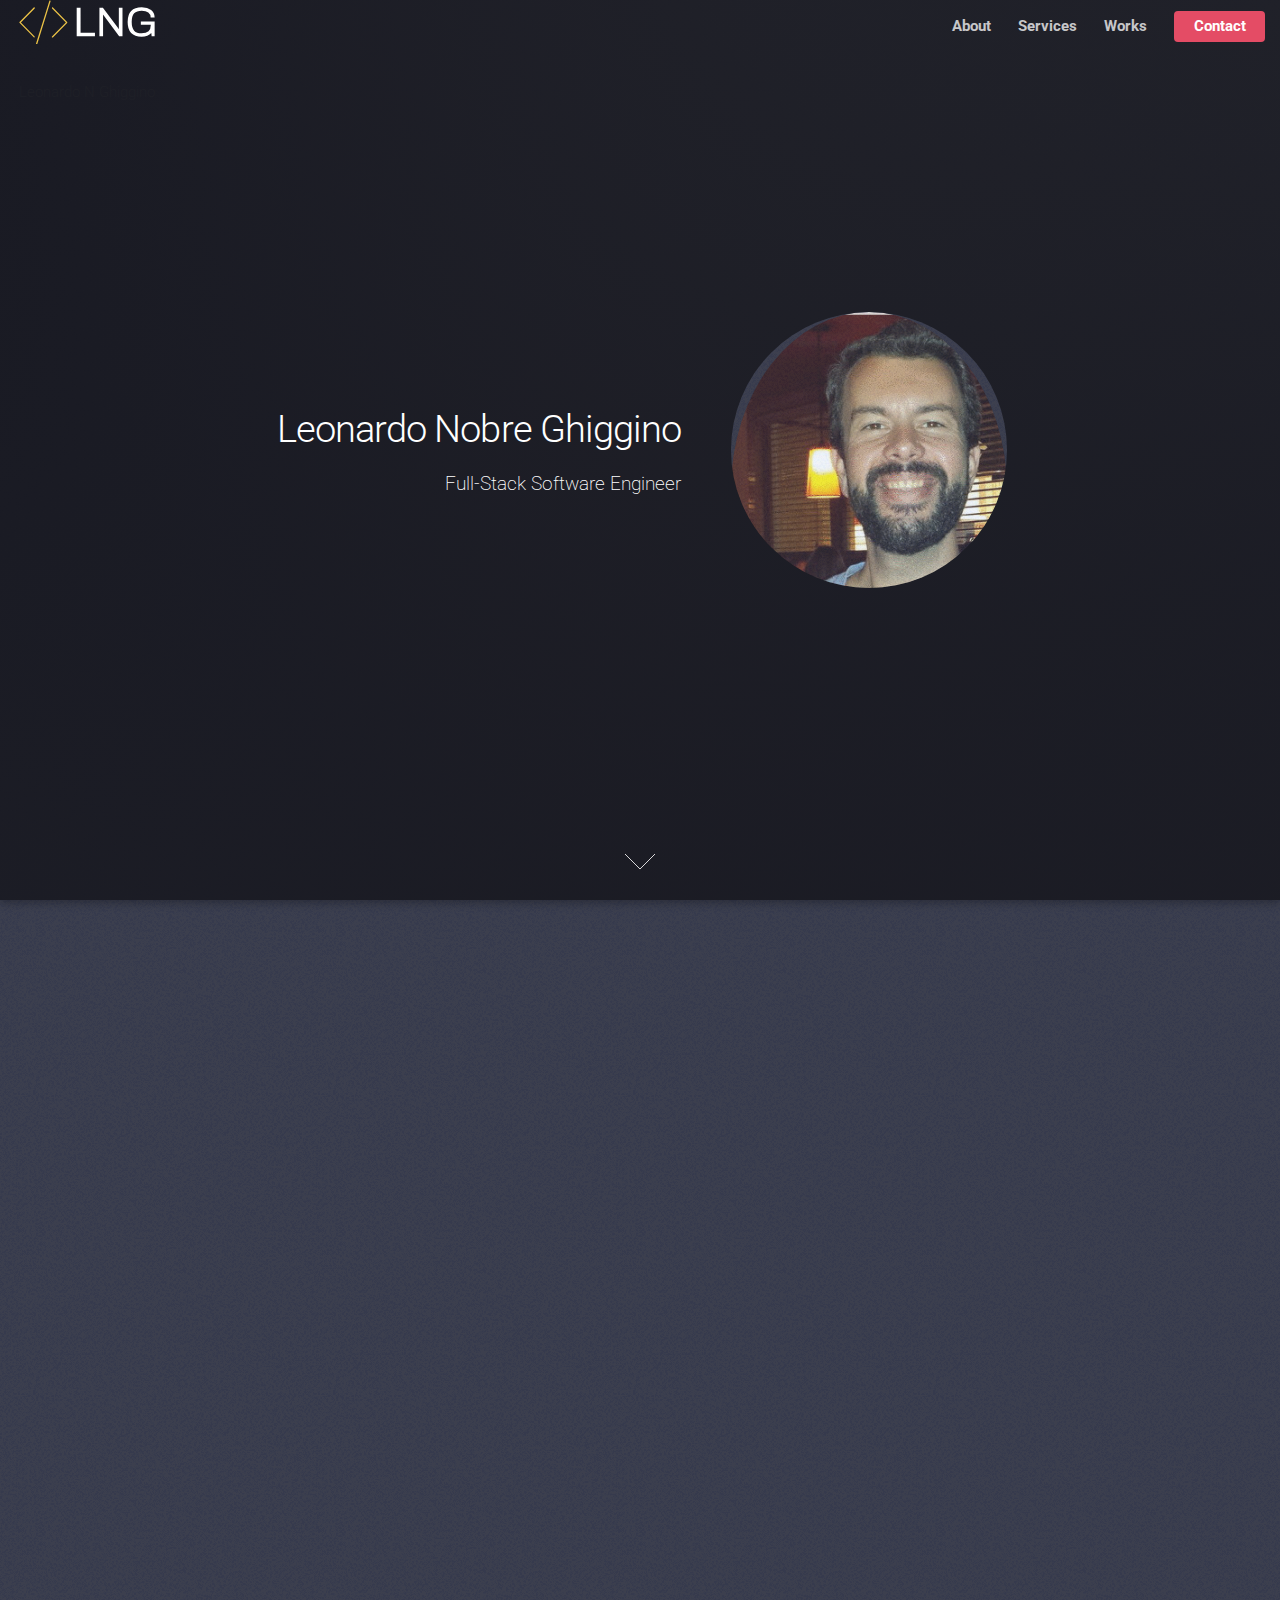
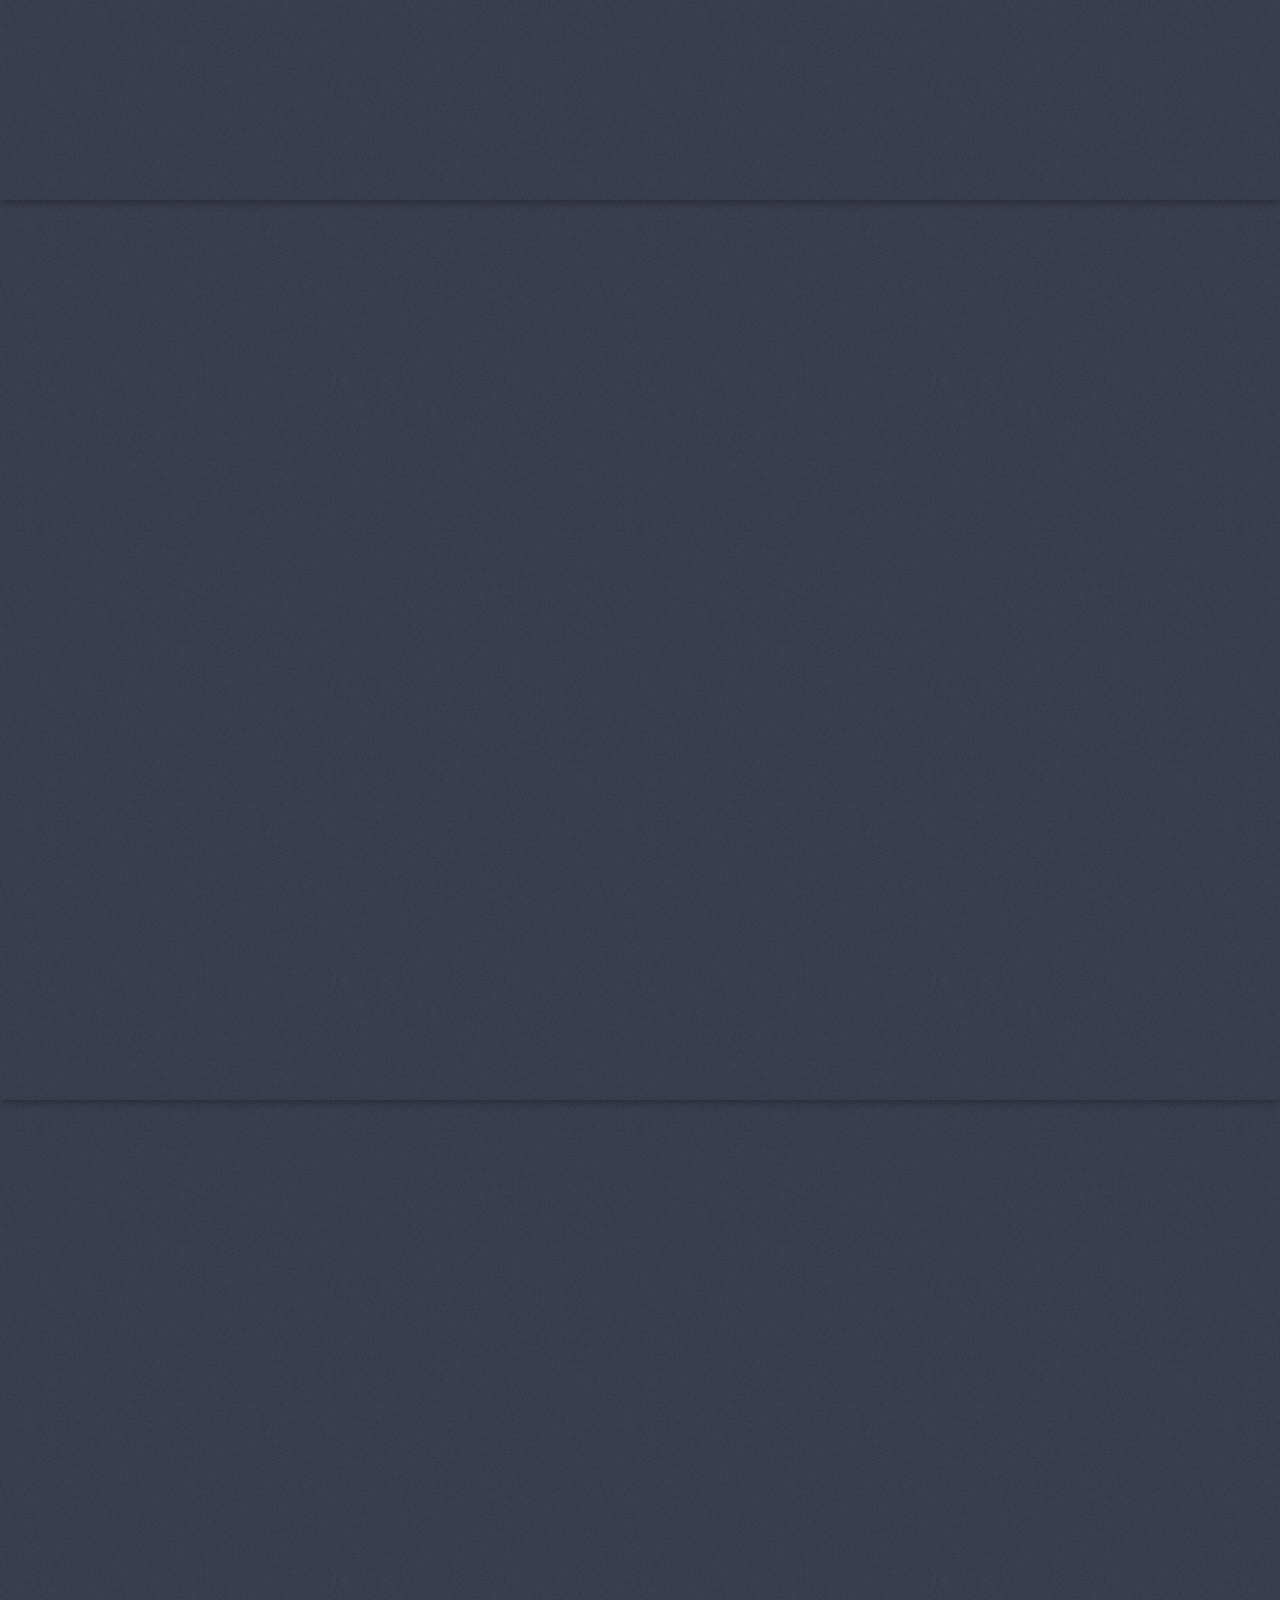
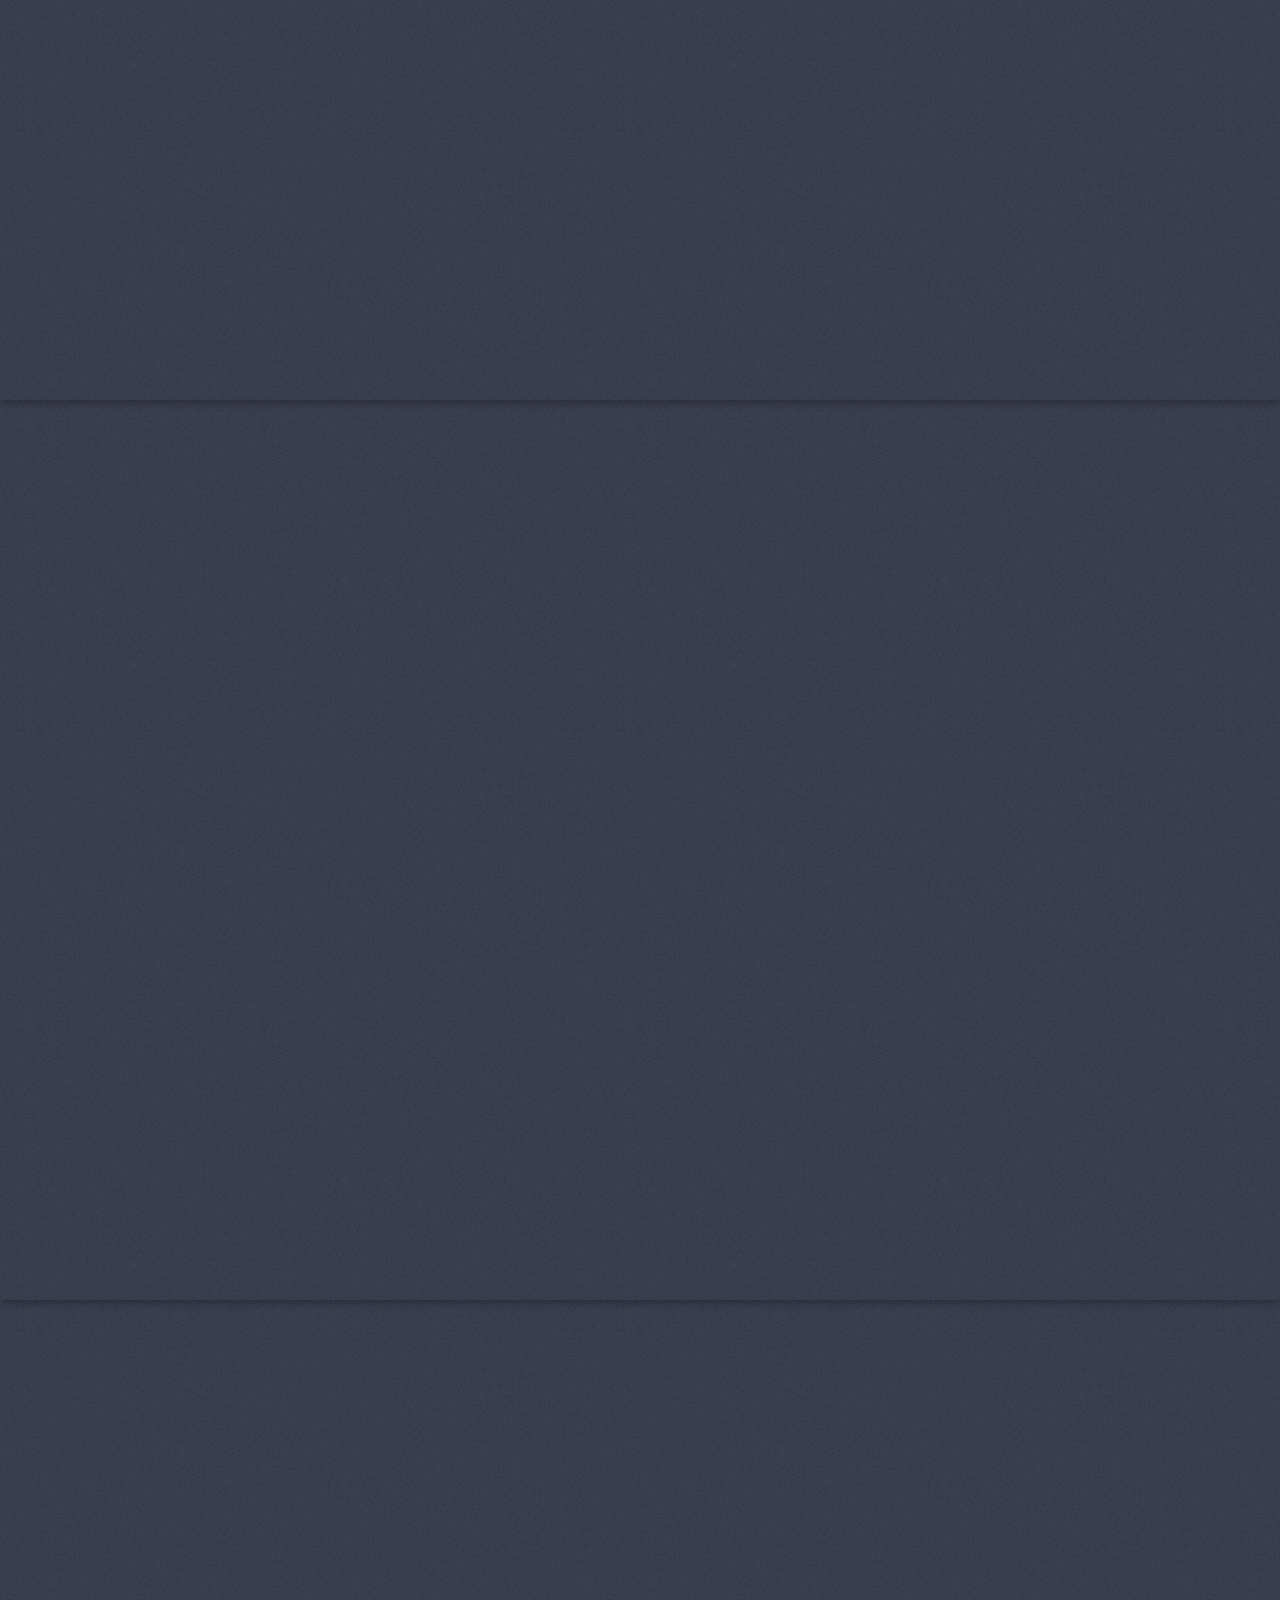
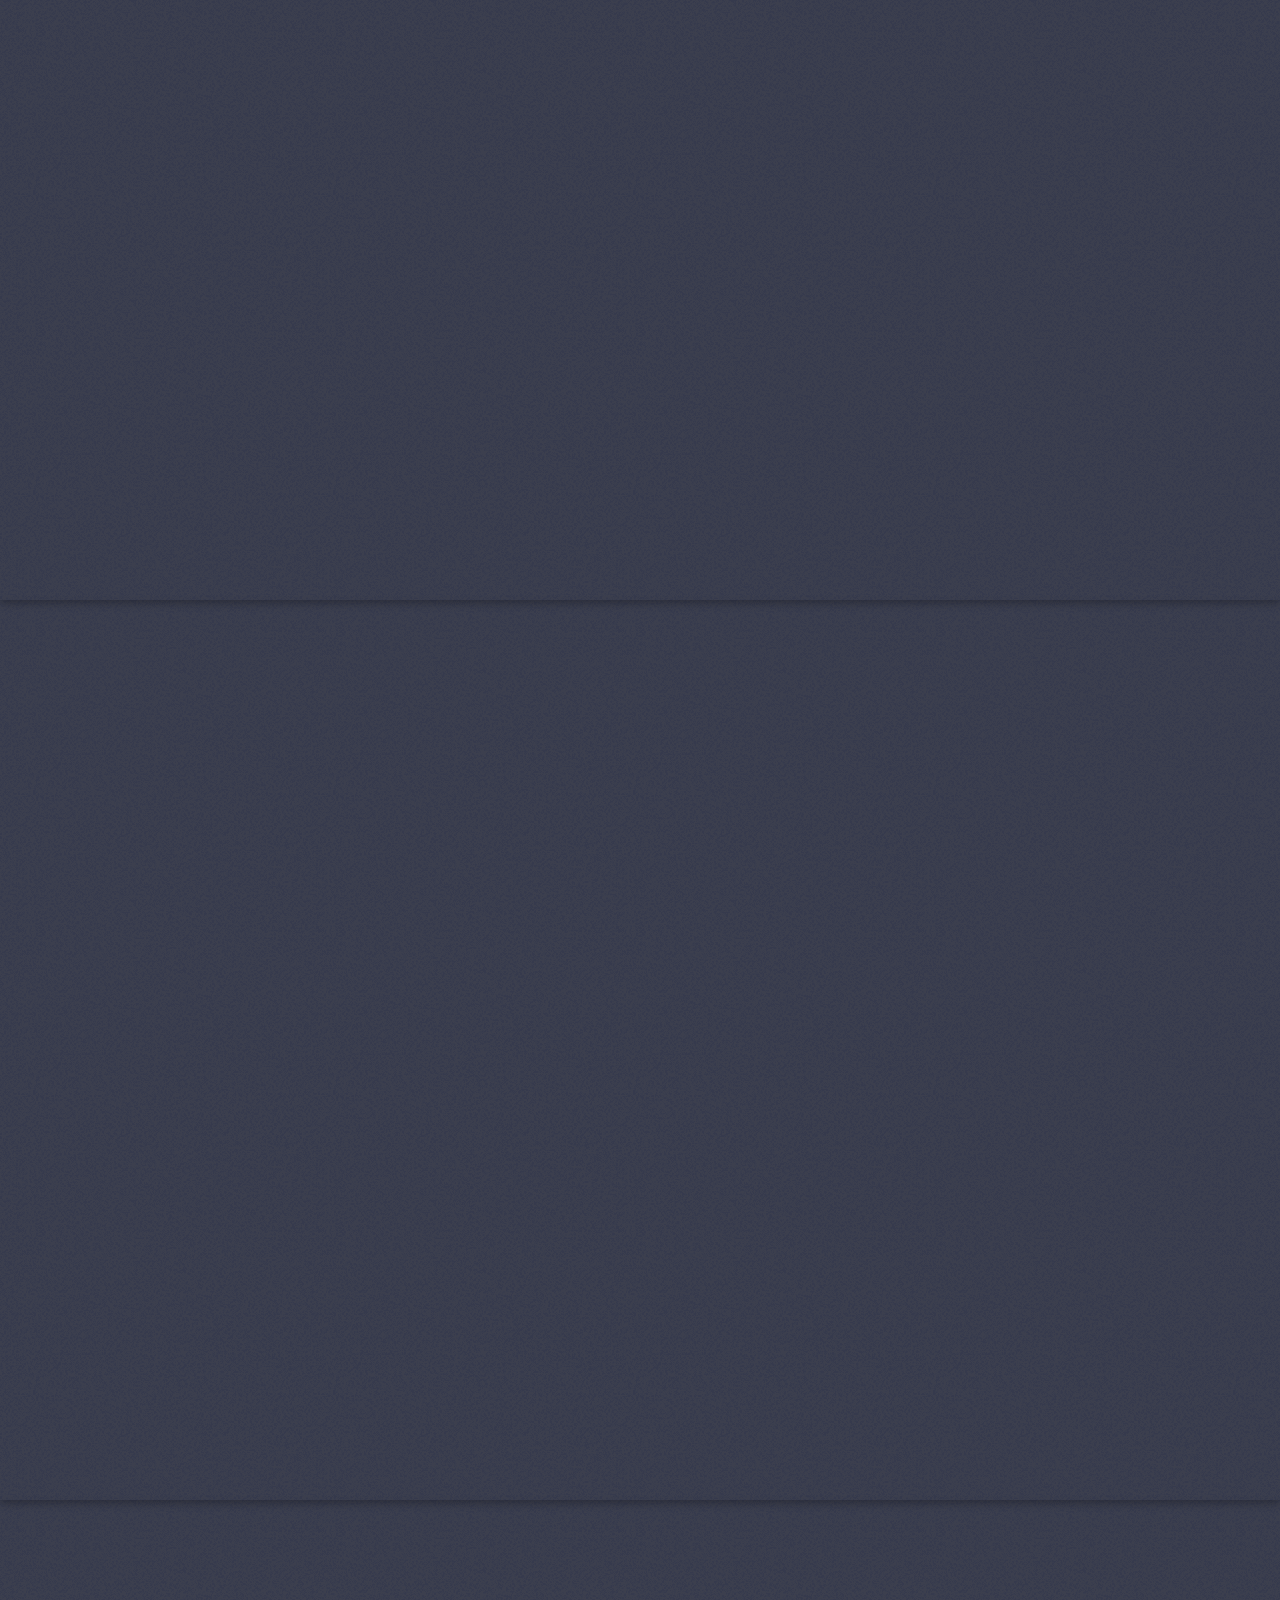
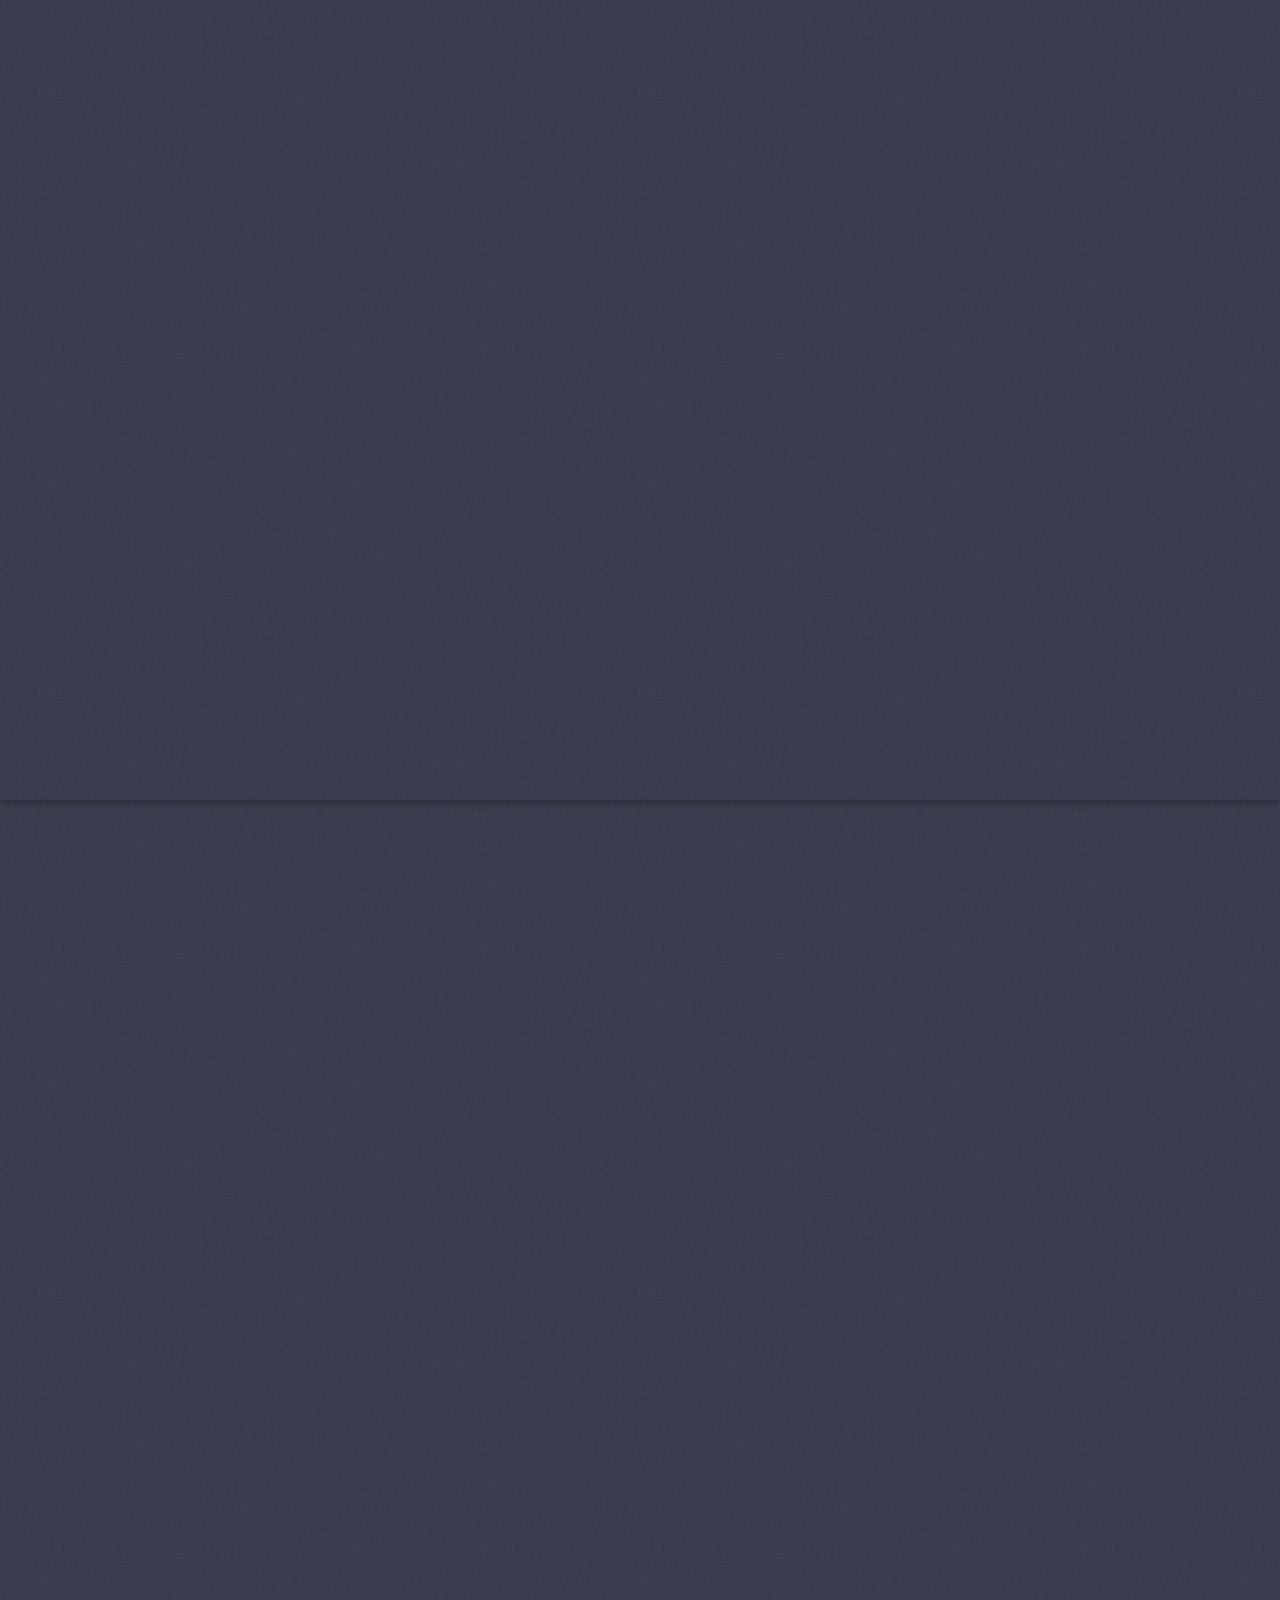
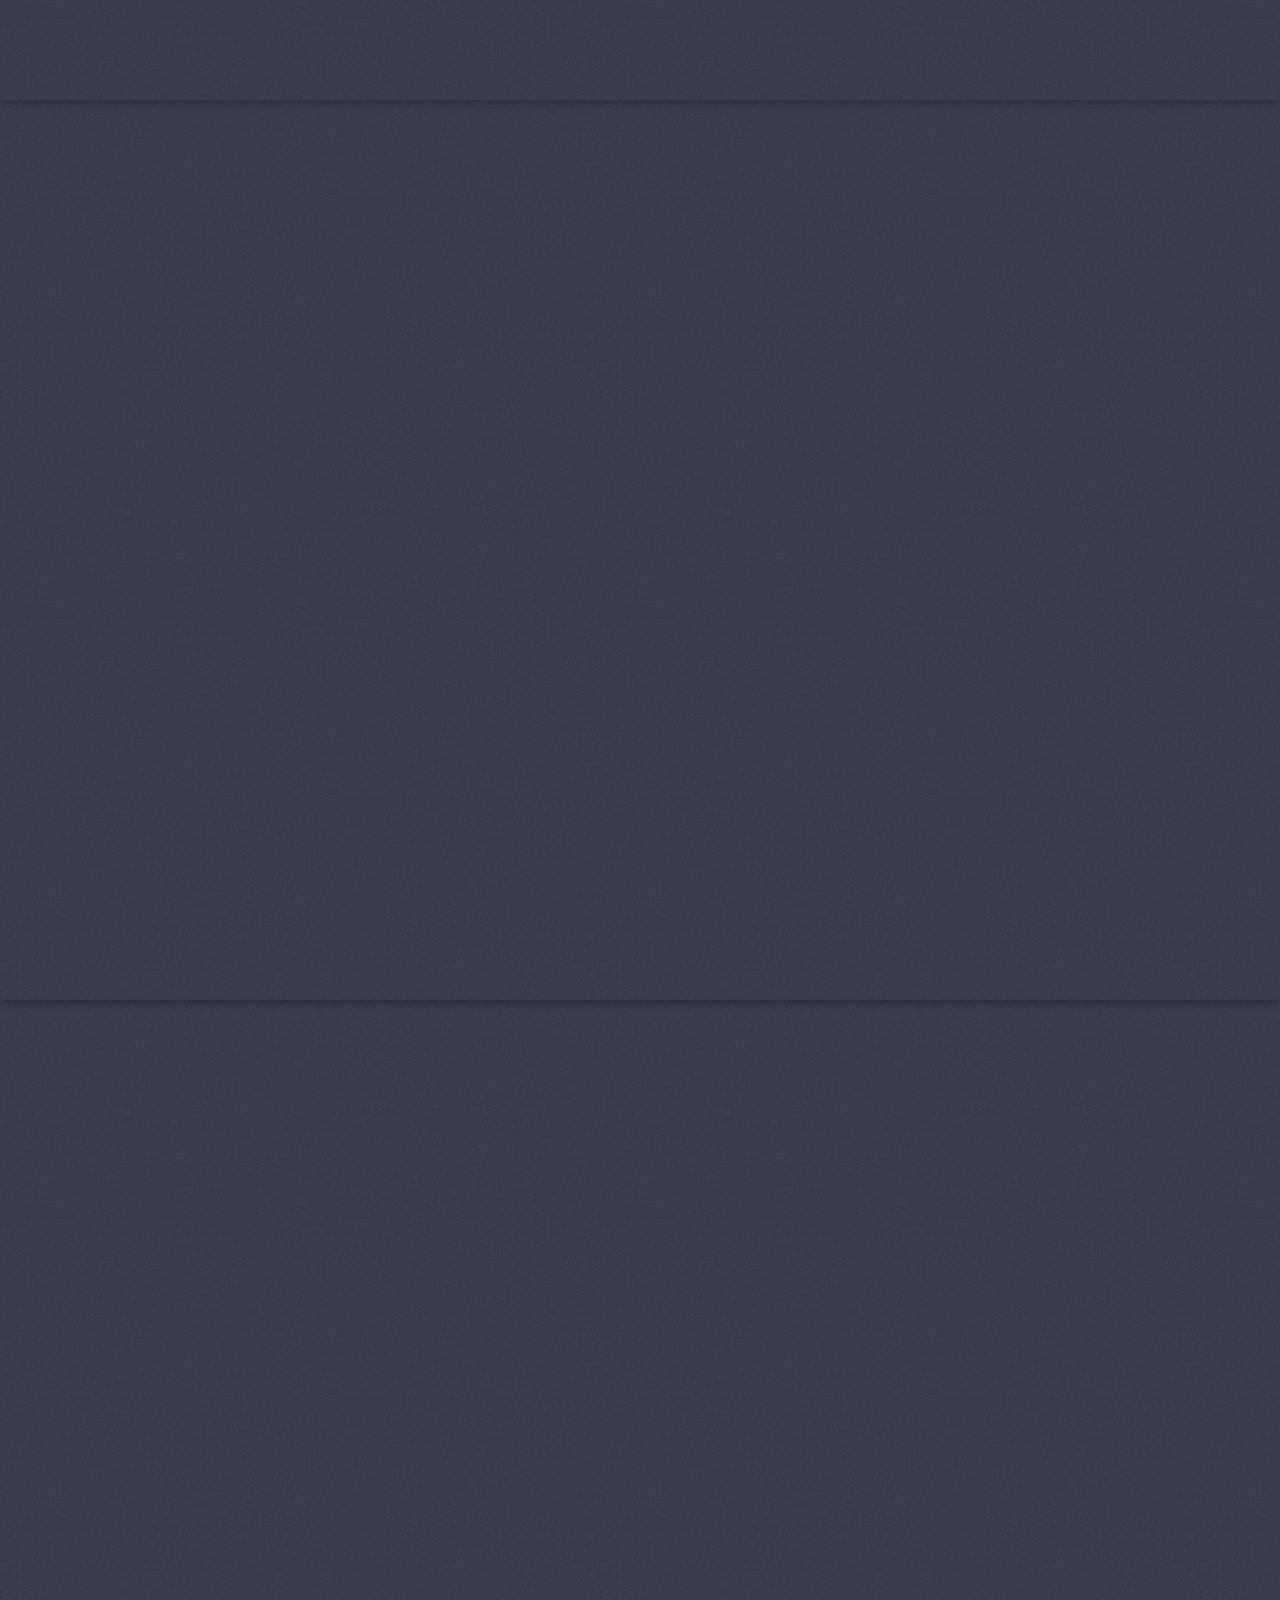
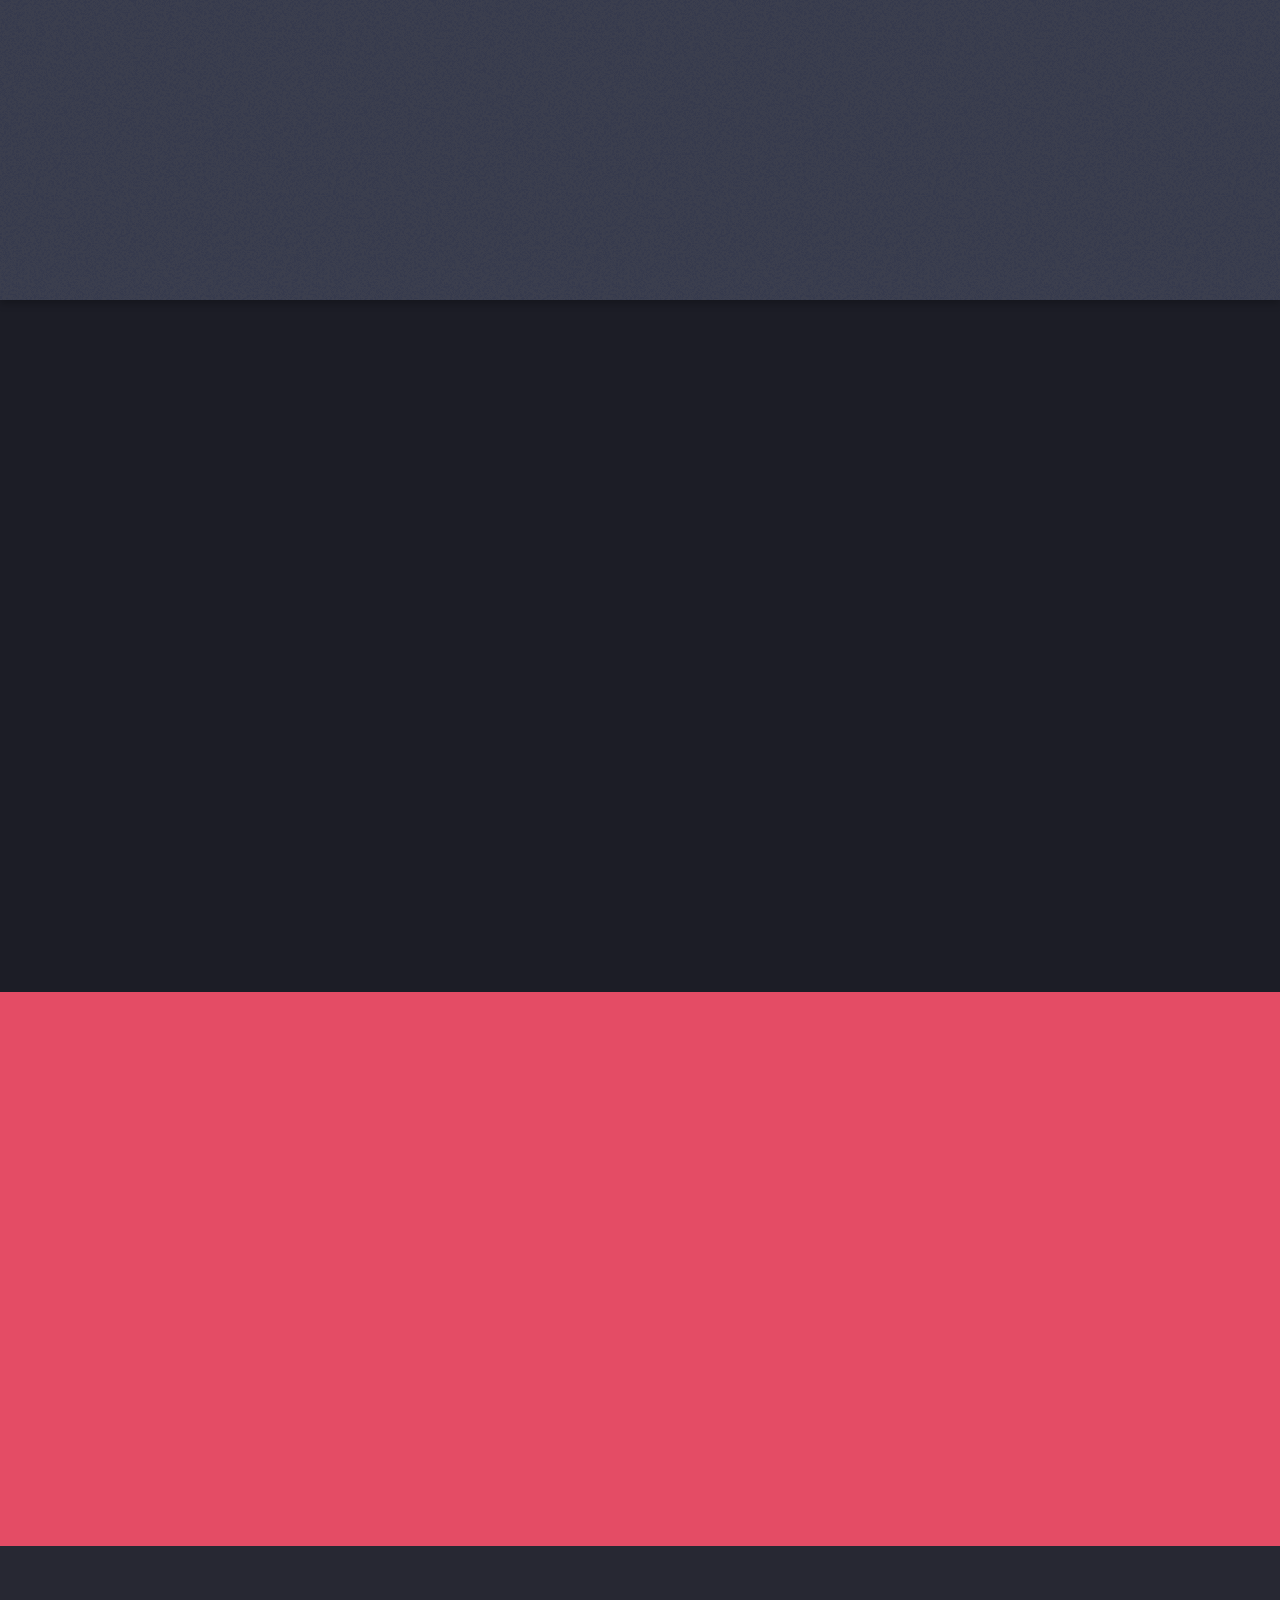
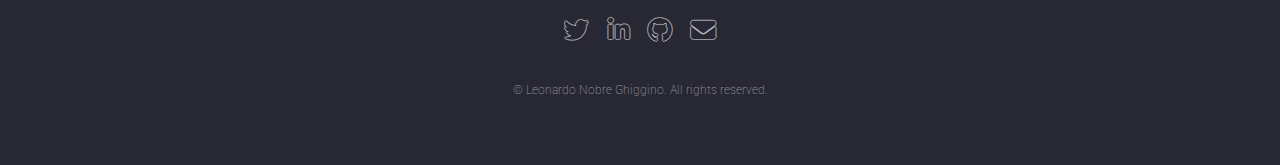
<file: index.html>
<!DOCTYPE HTML>
<html>
	<head>
		<title>Leonardo Nobre Ghiggino</title>
		<meta charset="utf-8" />
		<meta name="viewport" content="width=device-width, initial-scale=1, user-scalable=no" />
		<link rel="stylesheet" href="assets/css/main.css" />
		<noscript><link rel="stylesheet" href="assets/css/noscript.css" /></noscript>
	</head>
	<body class="is-preload landing">
		<div id="page-wrapper">

			<!-- Header -->
				<header id="header">
					<h1 id="hidden-logo"><a href="index.html"><img id="logo" src="./images/default-monochrome.svg" alt="LNG">Leonardo N Ghiggino</a></h1>
					<nav id="nav">
						<ul>
							<li><a href="#one">About</a></li>
							<li><a href="#services">Services</a></li>
							<!-- <li><a href="#">Experience</a></li> -->
							<li><a href="#summer-vibes">Works</a></li>
							<li><a href="#contact" class="button primary">Contact</a></li>
						</ul>
					</nav>
				</header>

			<!-- Banner -->
				<section id="banner">
					<div class="content">
						<header>
							<h2>Leonardo Nobre Ghiggino</h2>
							<p>Full-Stack Software Engineer</p>
						</header>
						<span class="image"><img src="images/me.jpg" alt="" /></span>
					</div>
					<a href="#one" class="goto-next scrolly">Next</a>
				</section>

			<!-- One -->
				<section id="one" class="spotlight style1 bottom">
					<span class="image fit main"><img src="images/web-design-concepts-with-blurred-background.jpg" alt="" /></span>
					<div class="content">
						<div class="container">
							<div class="row">
								<div class="col-4 col-12-medium">
									<header>
										<h2>About</h2>
										<p>Coding possibilities intrigue me!</p>
									</header>
								</div>
								<div class="col-4 col-12-medium">
									<p class="bold"> I am a Software Engineer based in Rio de Janeiro, Brazil. In the last couple of years I developed extensive knowledge in HTML, CSS and TypeScript (JS), React and NextJS, App Development with React Native, Node.js and Express, TypeORM, MongoDB and PostgreSQL.</p>
									
								</div>
								<div class="col-4 col-12-medium">
									<p class="bold"><strong>I am passionate about empowering business to excel online.</strong></p>
									<p class="bold">Using a varied amount of tools I help shape ideas into beautiful, fast and useful applications. I'm committed to develop world-class software solutions for you, your clients and your company. </p>
								</div>
							</div>
						</div>
					</div>
					<a href="#juuntos" class="goto-next scrolly">Next</a>
				</section>

			<!-- juuntos - Left -->
			<section id="juuntos" class="spotlight style3 left">
				<span class="image fit main bottom"><img src="images/juuntos-1600.jpg" alt="" /></span>
				<div class="content">
					<header>
						<h2>Juuntos - Fintech</h2>
						<p>NextJS, mySQL, TypeScript, Deployed on Amazon Web Services, Google Analytics integration</p>
					</header>
					<p>Fintech for health brokers</p>
					<ul class="actions">
						<li><a href="https://juuntos.com.br/landing" class="button" target="blank">Visit site</a></li>
					</ul>
				</div>
				<a href="#cefr" class="goto-next scrolly">Next</a>
			</section>	

			<!-- cefr - Left -->
			<section id="cefr" class="spotlight style3 left">
				<span class="image fit main bottom"><img src="images/CEFR-1600.jpg" alt="" /></span>
				<div class="content">
					<header>
						<h2>Carlos Rocha - Psychologist</h2>
						<p>HTML5, CSS3, JavaScript, Firebase Hosting, Google Analytics integration</p>
					</header>
					<p>Landing page focused on increasing new clients conversion. Increased conversion by 20%</p>
					<ul class="actions">
						<li><a href="https://carlos-rocha.web.app" class="button" target="blank">Visit site</a></li>
					</ul>
				</div>
				<a href="#restaurant" class="goto-next scrolly">Next</a>
			</section>	
			
			<!-- restaurant - right -->
			<section id="restaurant" class="spotlight style2 right">
				<span class="image fit main"><img src="images/restaurant-1600.jpg" alt="" /></span>
				<div class="content">
					<header>
						<h2>Restaurant</h2>
						<p>HTML5, CCS3, JavaScript, Github, and Githosting</p>
					</header>
					<p>One of the last places in the West Village that has both diner charm and low prices. The cash-only menu has all of the breakfast staples with none of the frills. Weekend lines are the norm here, not the exception.</p>
					<ul class="actions">
						<li><a href="https://lghiggino.github.io/from-wireframes-to-life/cuisine-restaurant/index.html" class="button" target="blank">Visit site</a></li>
					</ul>
				</div>
				<a href="#summer-vibes" class="goto-next scrolly">Next</a>
			</section>

			<!-- summerVibes - Left -->
			<section id="summer-vibes" class="spotlight style3 right">
				<span class="image fit main bottom"><img src="images/summerVibes-1600.jpg" alt="" /></span>
				<div class="content">
					<header>
						<h2>Summer Vibes - Surfing Club</h2>
						<p>HTML5, CSS3, JavaScript, Git</p>
					</header>
					<p>Summer vibes is a project to explore the depths of parallax design to its max. Great images and a great feel for the design</p>
					<ul class="actions">
						<li><a href="https://lghiggino.github.io/from-wireframes-to-life/parallax-landing-page/index.html" class="button" target="blank">Visit site</a></li>
					</ul>
				</div>
				<a href="#guarany" class="goto-next scrolly">Next</a>
			</section>	

			<!-- guarany -->
				<section id="guarany" class="spotlight style3 left">
					<span class="image fit main bottom"><img src="images/guarany-1600.jpg" alt="" /></span>
					<div class="content">
						<header>
							<h2>Guarany Boxing Club</h2>
							<p>HTML5, Bulma framework, JavaScript, Github, and Githosting</p>
						</header>
						<p>While Guarany is known for personal training and celeb sightings, they also offer group boxing classes where mastering technique is first, but challenging boxer conditioning exercises are always in mind.</p>
						<ul class="actions">
							<li><a href="https://lghiggino.github.io/guarany_boxe/" class="button" target="blank">Visit site</a></li>
						</ul>
					</div>
					<a href="#stockapp" class="goto-next scrolly">Next</a>
				</section>

			<!-- stockapp-->
				<section id="stockapp" class="spotlight style2 left">
					<span class="image fit main"><img src="images/stockapp-1600.jpg" alt="" /></span>
					<div class="content">
						<header>
							<h2>Stock App</h2>
							<p>HTML5, CCS3, JavaScript, Github, and Githosting</p>
						</header>
						<p>Stock trading, like many things in today's high-tech society, has become much easier to do from a mobile device. Both first-time investors and seasoned traders have the necessary tools to utilize mobile apps as their primary trading platform</p>
						<ul class="actions">
							<li><a href="https://lghiggino.github.io/from-wireframes-to-life/stock-app-afrian-hanafi/index.html" class="button" target="blank">Visit site</a></li>
						</ul>
					</div>
					<a href="#knotYoga" class="goto-next scrolly">Next</a>
				</section>

			<!-- knotYoga -->
				<section id="knotYoga" class="spotlight style3 right">
					<span class="image fit main"><img src="images/knotYoga-1600.jpg" alt="" /></span>
					<div class="content">
						<header>
							<h2>Knot Yoga</h2>
							<p>HTML5, CCS3, JavaScript, Github, and Githosting</p>
						</header>
						<p>Knot Yoga is, by all accounts, a staple in the Rio de Janeiro's yoga community. The Union Square outpost was founded in the 1980s by yoga legends, and is now considered one of the best yoga studios in Rio. </p>
						<ul class="actions">
							<li><a href="https://lghiggino.github.io/from-wireframes-to-life/knot-yoga/index.html" class="button" target="blank">Visit site</a></li>
						</ul>
					</div>
					<a href="#source" class="goto-next scrolly">Next</a>
				</section>

			<!-- source -->
			<section id="source" class="spotlight style2 right">
				<span class="image fit main bottom"><img src="images/source-1600.jpg" alt="" /></span>
					<div class="content">
						<header>
							<h2>Source Coworking</h2>
							<p>HTML5, Bulma framework, JavaScript, Github, and Githosting</p>
						</header>
						<p>Source Pushwork is a modern, environmentally responsible coworking space in New York City with 10 locations throughout Brooklyn and Long Island City. It prioritizes sustainability in many different ways.</p>
						<ul class="actions">
							<li><a href="https://lghiggino.github.io/from-wireframes-to-life/pushwork-max-schneider/index.html" class="button" target="blank">Visit site</a></li>
						</ul>
					</div>
					<a href="#pikin" class="goto-next scrolly">Next</a>
			</section>

			<!-- pikin -->
				<section id="pikin" class="spotlight style3 left">
					<span class="image fit main bottom"><img src="images/pikin-1600.jpg" alt="" /></span>
					<div class="content">
						<header>
							<h2>Pikin</h2>
							<p>HTML5, Bulma framework, JavaScript, Github, and Githosting</p>
						</header>
						<p>Pikin is one of the fastest-growing performance and growth marketing agencies in NYC. Pikin has a team of passionate growth hackers, creatives and data scientists who love to help brands achieve rapid growth and success</p>
						<ul class="actions">
							<li><a href="https://lghiggino.github.io/from-wireframes-to-life/pushwork-sergey-pikin/index.html" class="button" target="blank">Visit site</a></li>
						</ul>
					</div>
					<a href="#services" class="goto-next scrolly">Next</a>
				</section>


			<!-- services -->
				<section id="services" class="wrapper style1 special fade-up">
					<div class="container">
						<header class="major">
							<h2>Services</h2>
						</header>
						<div class="box alt">
							<div class="row gtr-uniform">
								<section class="col-3 col-6-medium col-12-xsmall">
									<span class="icon solid alt major fa-chart-area"></span>
									<h3>Web App Development</h3>
									<p>Front-end and back-end web development and design, from wireframes and UI/UX design, to Full Stack Web Applications</p>
								</section>
								<section class="col-3 col-6-medium col-12-xsmall">
									<span class="icon solid alt major fa-comment"></span>
									<h3>UI/UX Design</h3>
									<p>Human-centered approach to all design decisions so that products feel custom built for the target audience and is easy-to-navigate</p>
								</section>
								<section class="col-3 col-6-medium col-12-xsmall">
									<span class="icon solid alt major fa-flask"></span>
									<h3>Responsive Design</h3>
									<p>Built to look and perform beautifully on all types of devices, with a page structure that is logical and helps users (and search engines) browse efficiently
									</p>
								</section>
								<section class="col-3 col-6-medium col-12-xsmall">
									<span class="icon solid alt major fa-paper-plane"></span>
									<h3>Business Strategy</h3>
									<p>Marketing & advertsing strategy that utilizes online and offline based technologies to promote your services and grow your brand</p>
								</section>
							</div>
						</div>
						<footer class="major">
							<ul class="actions special">
								<li><a href="#contact" class="button">Hire me</a></li>
							</ul>
						</footer>
					</div>
				</section>

			<!-- Nine -->
				<section id="contact" class="wrapper style2 special fade">
					<div class="container">
						<header>
							<h2>Contact</h2>
						</header>
						<form method="post" action="https://formspree.io/f/xdopwvrz" class="cta">
							<div class="row gtr-uniform gtr-50">
								<div class="col-6 col-12-xsmall"><input type="text" name="name" id="name" placeholder="Your Name" /></div>
								<div class="col-6 col-12-xsmall"><input type="text" name="subject" id="subject" placeholder="Subject" /></div>
								<div class="col-12 col-12-xsmall"><input type="email" name="email" id="email" placeholder="Your Email Address" /></div>
								<div class="col-12 col-12-xsmall"><textarea name="message" id="message" placeholder="Your Message"></textarea></div>
								<div class="col-12 col-12-xsmall"><input type="submit" value="Send a message" class="fit primary" /></div>
								<div class="col-12 col-12-xsmall"></div>
							</div>
						</form>
						<div class="col-12 col-12-xsmall">
							<a href="#footer" class="button primary" id="contact-a">Dont like forms? Find me here <span class="fas fa-angle-down"></span></a> 
						</div> 
					</div>
				</section>

			<!-- Footer -->
				<footer id="footer">
					<ul class="icons">
						<li><a href="https://twitter.com/lng" class="icon brands alt fa-twitter"><span class="label">Twitter</span></a></li>
						<li><a href="https://www.linkedin.com/in/lghiggino/" class="icon brands alt fa-linkedin-in"><span class="label">LinkedIn</span></a></li>
						<li><a href="https://www.github.com/lghiggino" class="icon brands alt fa-github"><span class="label">GitHub</span></a></li>
						<li><a href="mailto:lghiggino@gmail.com" class="icon solid alt fa-envelope"><span class="label">Email</span></a></li>
					</ul>
					<ul class="copyright">
						<li>&copy; Leonardo Nobre Ghiggino. All rights reserved.</li>
						
					</ul>
				</footer>

		</div>

		<!-- Scripts -->
			<script src="assets/js/jquery.min.js"></script>
			<script src="assets/js/jquery.scrolly.min.js"></script>
			<script src="assets/js/jquery.dropotron.min.js"></script>
			<script src="assets/js/jquery.scrollex.min.js"></script>
			<script src="assets/js/browser.min.js"></script>
			<script src="assets/js/breakpoints.min.js"></script>
			<script src="assets/js/util.js"></script>
			<script src="assets/js/main.js"></script>

		<!-- stock images
			<a href='https://www.freepik.com/photos/background'>Background photo created by creativeart - www.freepik.com</a>
			<a href='https://www.freepik.com/photos/background'>Background photo created by creativeart - www.freepik.com</a>
			Design: <a href="http://html5up.net">HTML5 UP</a>
		-->
	</body>
</html>
</file>
<file: assets/css/noscript.css>
/*
	Landed by HTML5 UP
	html5up.net | @ajlkn
	Free for personal and commercial use under the CCA 3.0 license (html5up.net/license)
*/

/* Loader */

	body.landing.is-preload:before {
		display: none;
	}

	body.landing.is-preload:after {
		display: none;
	}
</file>
<file: assets/css/main.css>
@import url("fontawesome-all.min.css");
@import url("https://fonts.googleapis.com/css?family=Roboto:100,300,100italic,300italic");

/*
	Landed by HTML5 UP
	html5up.net | @ajlkn
	Free for personal and commercial use under the CCA 3.0 license (html5up.net/license)
*/

html, body, div, span, applet, object,
iframe, h1, h2, h3, h4, h5, h6, p, blockquote,
pre, a, abbr, acronym, address, big, cite,
code, del, dfn, em, img, ins, kbd, q, s, samp,
small, strike, strong, sub, sup, tt, var, b,
u, i, center, dl, dt, dd, ol, ul, li, fieldset,
form, label, legend, table, caption, tbody,
tfoot, thead, tr, th, td, article, aside,
canvas, details, embed, figure, figcaption,
footer, header, hgroup, menu, nav, output, ruby,
section, summary, time, mark, audio, video {
	margin: 0;
	padding: 0;
	border: 0;
	font-size: 100%;
	font: inherit;
	vertical-align: baseline;}

article, aside, details, figcaption, figure,
footer, header, hgroup, menu, nav, section {
	display: block;}

body {
	line-height: 1;
}

ol, ul {
	list-style: none;
}

blockquote, q {
	quotes: none;
}

	blockquote:before, blockquote:after, q:before, q:after {
		content: '';
		content: none;
	}

table {
	border-collapse: collapse;
	border-spacing: 0;
}

body {
	-webkit-text-size-adjust: none;
}

mark {
	background-color: transparent;
	color: inherit;
}

input::-moz-focus-inner {
	border: 0;
	padding: 0;
}

input, select, textarea {
	-moz-appearance: none;
	-webkit-appearance: none;
	-ms-appearance: none;
	appearance: none;
}

/* Basic */

	html {
		box-sizing: border-box;
	}

	*, *:before, *:after {
		box-sizing: inherit;
	}

	html, body {
		background: #1c1d26;
	}

	body.is-preload *, body.is-preload *:before, body.is-preload *:after {
		-moz-animation: none !important;
		-webkit-animation: none !important;
		-ms-animation: none !important;
		animation: none !important;
		-moz-transition: none !important;
		-webkit-transition: none !important;
		-ms-transition: none !important;
		transition: none !important;
	}

	body, input, select, textarea {
		color: rgba(255, 255, 255, 0.75);
		font-family: "Roboto", Helvetica, sans-serif;
		font-size: 15pt;
		font-weight: 200;
		line-height: 1.75em;
	}

	a {
		-moz-transition: border-color 0.2s ease-in-out, color 0.2s ease-in-out;
		-webkit-transition: border-color 0.2s ease-in-out, color 0.2s ease-in-out;
		-ms-transition: border-color 0.2s ease-in-out, color 0.2s ease-in-out;
		transition: border-color 0.2s ease-in-out, color 0.2s ease-in-out;
		border-bottom: dotted 1px;
		color: #e44c65;
		text-decoration: none;
	}

		a:hover {
			color: #e44c65 !important;
			border-bottom-color: transparent;
		}

	strong, b {
		color: #ffffff;
		font-weight: 300;
	}

	em, i {
		font-style: italic;
	}

	p {
		margin: 0 0 2em 0;
	}

	p.bold {
		font-weight: bold;
	}

	h1, h2, h3, h4, h5, h6 {
		color: #ffffff;
		font-weight: 300;
		line-height: 1em;
		margin: 0 0 1em 0;
	}

		h1 a, h2 a, h3 a, h4 a, h5 a, h6 a {
			color: inherit;
			border: 0;
		}

	h2 {
		font-size: 2em;
		line-height: 1.5em;
		letter-spacing: -0.025em;
	}

	h3 {
		font-size: 1.35em;
		line-height: 1.5em;
	}

	h4 {
		font-size: 1.1em;
		line-height: 1.5em;
	}

	h5 {
		font-size: 0.9em;
		line-height: 1.5em;
	}

	h6 {
		font-size: 0.7em;
		line-height: 1.5em;
	}

	sub {
		font-size: 0.8em;
		position: relative;
		top: 0.5em;
	}

	sup {
		font-size: 0.8em;
		position: relative;
		top: -0.5em;
	}

	hr {
		border: 0;
		border-bottom: solid 1px rgba(255, 255, 255, 0.3);
		margin: 3em 0;
	}

		hr.major {
			margin: 4em 0;
		}

	blockquote {
		border-left: solid 4px rgba(255, 255, 255, 0.3);
		font-style: italic;
		margin: 0 0 2em 0;
		padding: 0.5em 0 0.5em 2em;
	}

	code {
		background: rgba(255, 255, 255, 0.075);
		border-radius: 4px;
		font-family: "Courier New", monospace;
		font-size: 0.9em;
		margin: 0 0.25em;
		padding: 0.25em 0.65em;
	}

	pre {
		-webkit-overflow-scrolling: touch;
		font-family: "Courier New", monospace;
		font-size: 0.9em;
		margin: 0 0 2em 0;
	}

		pre code {
			display: block;
			line-height: 1.75em;
			padding: 1em 1.5em;
			overflow-x: auto;
		}

	.align-left {
		text-align: left;
	}

	.align-center {
		text-align: center;
	}

	.align-right {
		text-align: right;
	}

/* Loader */

	@-moz-keyframes spinner-show {
		0% {
			opacity: 0;
		}

		100% {
			opacity: 1;
		}
	}

	@-webkit-keyframes spinner-show {
		0% {
			opacity: 0;
		}

		100% {
			opacity: 1;
		}
	}

	@-ms-keyframes spinner-show {
		0% {
			opacity: 0;
		}

		100% {
			opacity: 1;
		}
	}

	@keyframes spinner-show {
		0% {
			opacity: 0;
		}

		100% {
			opacity: 1;
		}
	}

	@-moz-keyframes spinner-hide {
		0% {
			color: rgba(255, 255, 255, 0.15);
			z-index: 100001;
			-moz-transform: scale(1) rotate(0deg);
			-webkit-transform: scale(1) rotate(0deg);
			-ms-transform: scale(1) rotate(0deg);
			transform: scale(1) rotate(0deg);
		}

		99% {
			color: #1c1d26;
			z-index: 100001;
			-moz-transform: scale(0.5) rotate(360deg);
			-webkit-transform: scale(0.5) rotate(360deg);
			-ms-transform: scale(0.5) rotate(360deg);
			transform: scale(0.5) rotate(360deg);
		}

		100% {
			color: #1c1d26;
			z-index: -1;
			-moz-transform: scale(0.5) rotate(360deg);
			-webkit-transform: scale(0.5) rotate(360deg);
			-ms-transform: scale(0.5) rotate(360deg);
			transform: scale(0.5) rotate(360deg);
		}
	}

	@-webkit-keyframes spinner-hide {
		0% {
			color: rgba(255, 255, 255, 0.15);
			z-index: 100001;
			-moz-transform: scale(1) rotate(0deg);
			-webkit-transform: scale(1) rotate(0deg);
			-ms-transform: scale(1) rotate(0deg);
			transform: scale(1) rotate(0deg);
		}

		99% {
			color: #1c1d26;
			z-index: 100001;
			-moz-transform: scale(0.5) rotate(360deg);
			-webkit-transform: scale(0.5) rotate(360deg);
			-ms-transform: scale(0.5) rotate(360deg);
			transform: scale(0.5) rotate(360deg);
		}

		100% {
			color: #1c1d26;
			z-index: -1;
			-moz-transform: scale(0.5) rotate(360deg);
			-webkit-transform: scale(0.5) rotate(360deg);
			-ms-transform: scale(0.5) rotate(360deg);
			transform: scale(0.5) rotate(360deg);
		}
	}

	@-ms-keyframes spinner-hide {
		0% {
			color: rgba(255, 255, 255, 0.15);
			z-index: 100001;
			-moz-transform: scale(1) rotate(0deg);
			-webkit-transform: scale(1) rotate(0deg);
			-ms-transform: scale(1) rotate(0deg);
			transform: scale(1) rotate(0deg);
		}

		99% {
			color: #1c1d26;
			z-index: 100001;
			-moz-transform: scale(0.5) rotate(360deg);
			-webkit-transform: scale(0.5) rotate(360deg);
			-ms-transform: scale(0.5) rotate(360deg);
			transform: scale(0.5) rotate(360deg);
		}

		100% {
			color: #1c1d26;
			z-index: -1;
			-moz-transform: scale(0.5) rotate(360deg);
			-webkit-transform: scale(0.5) rotate(360deg);
			-ms-transform: scale(0.5) rotate(360deg);
			transform: scale(0.5) rotate(360deg);
		}
	}

	@keyframes spinner-hide {
		0% {
			color: rgba(255, 255, 255, 0.15);
			z-index: 100001;
			-moz-transform: scale(1) rotate(0deg);
			-webkit-transform: scale(1) rotate(0deg);
			-ms-transform: scale(1) rotate(0deg);
			transform: scale(1) rotate(0deg);
		}

		99% {
			color: #1c1d26;
			z-index: 100001;
			-moz-transform: scale(0.5) rotate(360deg);
			-webkit-transform: scale(0.5) rotate(360deg);
			-ms-transform: scale(0.5) rotate(360deg);
			transform: scale(0.5) rotate(360deg);
		}

		100% {
			color: #1c1d26;
			z-index: -1;
			-moz-transform: scale(0.5) rotate(360deg);
			-webkit-transform: scale(0.5) rotate(360deg);
			-ms-transform: scale(0.5) rotate(360deg);
			transform: scale(0.5) rotate(360deg);
		}
	}

	@-moz-keyframes spinner-rotate {
		0% {
			-moz-transform: scale(1) rotate(0deg);
			-webkit-transform: scale(1) rotate(0deg);
			-ms-transform: scale(1) rotate(0deg);
			transform: scale(1) rotate(0deg);
		}

		100% {
			-moz-transform: scale(1) rotate(360deg);
			-webkit-transform: scale(1) rotate(360deg);
			-ms-transform: scale(1) rotate(360deg);
			transform: scale(1) rotate(360deg);
		}
	}

	@-webkit-keyframes spinner-rotate {
		0% {
			-moz-transform: scale(1) rotate(0deg);
			-webkit-transform: scale(1) rotate(0deg);
			-ms-transform: scale(1) rotate(0deg);
			transform: scale(1) rotate(0deg);
		}

		100% {
			-moz-transform: scale(1) rotate(360deg);
			-webkit-transform: scale(1) rotate(360deg);
			-ms-transform: scale(1) rotate(360deg);
			transform: scale(1) rotate(360deg);
		}
	}

	@-ms-keyframes spinner-rotate {
		0% {
			-moz-transform: scale(1) rotate(0deg);
			-webkit-transform: scale(1) rotate(0deg);
			-ms-transform: scale(1) rotate(0deg);
			transform: scale(1) rotate(0deg);
		}

		100% {
			-moz-transform: scale(1) rotate(360deg);
			-webkit-transform: scale(1) rotate(360deg);
			-ms-transform: scale(1) rotate(360deg);
			transform: scale(1) rotate(360deg);
		}
	}

	@keyframes spinner-rotate {
		0% {
			-moz-transform: scale(1) rotate(0deg);
			-webkit-transform: scale(1) rotate(0deg);
			-ms-transform: scale(1) rotate(0deg);
			transform: scale(1) rotate(0deg);
		}

		100% {
			-moz-transform: scale(1) rotate(360deg);
			-webkit-transform: scale(1) rotate(360deg);
			-ms-transform: scale(1) rotate(360deg);
			transform: scale(1) rotate(360deg);
		}
	}

	@-moz-keyframes overlay-hide {
		0% {
			opacity: 1;
			z-index: 100000;
		}

		15% {
			opacity: 1;
			z-index: 100000;
		}

		99% {
			opacity: 0;
			z-index: 100000;
		}

		100% {
			opacity: 0;
			z-index: -1;
		}
	}

	@-webkit-keyframes overlay-hide {
		0% {
			opacity: 1;
			z-index: 100000;
		}

		15% {
			opacity: 1;
			z-index: 100000;
		}

		99% {
			opacity: 0;
			z-index: 100000;
		}

		100% {
			opacity: 0;
			z-index: -1;
		}
	}

	@-ms-keyframes overlay-hide {
		0% {
			opacity: 1;
			z-index: 100000;
		}

		15% {
			opacity: 1;
			z-index: 100000;
		}

		99% {
			opacity: 0;
			z-index: 100000;
		}

		100% {
			opacity: 0;
			z-index: -1;
		}
	}

	@keyframes overlay-hide {
		0% {
			opacity: 1;
			z-index: 100000;
		}

		15% {
			opacity: 1;
			z-index: 100000;
		}

		99% {
			opacity: 0;
			z-index: 100000;
		}

		100% {
			opacity: 0;
			z-index: -1;
		}
	}

	body.landing {
		text-decoration: none;
	}

		body.landing:before {
			-moz-osx-font-smoothing: grayscale;
			-webkit-font-smoothing: antialiased;
			display: inline-block;
			font-style: normal;
			font-variant: normal;
			text-rendering: auto;
			line-height: 1;
			text-transform: none !important;
			font-family: 'Font Awesome 5 Free';
			font-weight: 900;
		}

		body.landing:before {
			-moz-animation: spinner-show 1.5s 1 0.25s ease forwards, spinner-hide 0.25s ease-in-out forwards !important;
			-webkit-animation: spinner-show 1.5s 1 0.25s ease forwards, spinner-hide 0.25s ease-in-out forwards !important;
			-ms-animation: spinner-show 1.5s 1 0.25s ease forwards, spinner-hide 0.25s ease-in-out forwards !important;
			animation: spinner-show 1.5s 1 0.25s ease forwards, spinner-hide 0.25s ease-in-out forwards !important;
			-moz-transform-origin: 50% 50%;
			-webkit-transform-origin: 50% 50%;
			-ms-transform-origin: 50% 50%;
			transform-origin: 50% 50%;
			color: rgba(255, 255, 255, 0.15);
			content: '\f1ce';
			cursor: default;
			display: block;
			font-size: 2em;
			height: 2em;
			left: 50%;
			line-height: 2em;
			margin: -1em 0 0 -1em;
			opacity: 0;
			position: fixed;
			text-align: center;
			top: 50%;
			width: 2em;
			z-index: -1;
		}

		body.landing:after {
			-moz-animation: overlay-hide 1.5s ease-in forwards !important;
			-webkit-animation: overlay-hide 1.5s ease-in forwards !important;
			-ms-animation: overlay-hide 1.5s ease-in forwards !important;
			animation: overlay-hide 1.5s ease-in forwards !important;
			background: #1c1d26;
			content: '';
			display: block;
			height: 100%;
			left: 0;
			opacity: 0;
			position: fixed;
			top: 0;
			width: 100%;
			z-index: -1;
		}

		body.landing.is-preload:before {
			-moz-animation: spinner-show 1.5s 1 0.25s ease forwards, spinner-rotate 0.75s infinite linear !important;
			-webkit-animation: spinner-show 1.5s 1 0.25s ease forwards, spinner-rotate 0.75s infinite linear !important;
			-ms-animation: spinner-show 1.5s 1 0.25s ease forwards, spinner-rotate 0.75s infinite linear !important;
			animation: spinner-show 1.5s 1 0.25s ease forwards, spinner-rotate 0.75s infinite linear !important;
			z-index: 100001;
		}

		body.landing.is-preload:after {
			-moz-animation: none !important;
			-webkit-animation: none !important;
			-ms-animation: none !important;
			animation: none !important;
			opacity: 1;
			z-index: 100000;
		}

	@media (-webkit-min-device-pixel-ratio: 2) {

		body.landing:before {
			line-height: 2.025em;
		}

	}

/* Container */

	.container {
		margin: 0 auto;
		max-width: calc(100% - 4em);
		width: 70em;
	}

		.container.xsmall {
			width: 17.5em;
		}

		.container.small {
			width: 35em;
		}

		.container.medium {
			width: 52.5em;
		}

		.container.large {
			width: 87.5em;
		}

		.container.xlarge {
			width: 105em;
		}

		.container.max {
			width: 100%;
		}

		@media screen and (max-width: 1280px) {

			.container {
				width: 90%;
				max-width: 100%;
			}

		}

		@media screen and (max-width: 980px) {

			.container {
				width: 100% !important;
			}

		}

/* Row */

	.row {
		display: flex;
		flex-wrap: wrap;
		box-sizing: border-box;
		align-items: stretch;
	}

		.row > * {
			box-sizing: border-box;
		}

		.row.gtr-uniform > * > :last-child {
			margin-bottom: 0;
		}

		.row.aln-left {
			justify-content: flex-start;
		}

		.row.aln-center {
			justify-content: center;
		}

		.row.aln-right {
			justify-content: flex-end;
		}

		.row.aln-top {
			align-items: flex-start;
		}

		.row.aln-middle {
			align-items: center;
		}

		.row.aln-bottom {
			align-items: flex-end;
		}

		.row > .imp {
			order: -1;
		}

		.row > .col-1 {
			width: 8.33333%;
		}

		.row > .off-1 {
			margin-left: 8.33333%;
		}

		.row > .col-2 {
			width: 16.66667%;
		}

		.row > .off-2 {
			margin-left: 16.66667%;
		}

		.row > .col-3 {
			width: 25%;
		}

		.row > .off-3 {
			margin-left: 25%;
		}

		.row > .col-4 {
			width: 33.33333%;
		}

		.row > .off-4 {
			margin-left: 33.33333%;
		}

		.row > .col-5 {
			width: 41.66667%;
		}

		.row > .off-5 {
			margin-left: 41.66667%;
		}

		.row > .col-6 {
			width: 50%;
		}

		.row > .off-6 {
			margin-left: 50%;
		}

		.row > .col-7 {
			width: 58.33333%;
		}

		.row > .off-7 {
			margin-left: 58.33333%;
		}

		.row > .col-8 {
			width: 66.66667%;
		}

		.row > .off-8 {
			margin-left: 66.66667%;
		}

		.row > .col-9 {
			width: 75%;
		}

		.row > .off-9 {
			margin-left: 75%;
		}

		.row > .col-10 {
			width: 83.33333%;
		}

		.row > .off-10 {
			margin-left: 83.33333%;
		}

		.row > .col-11 {
			width: 91.66667%;
		}

		.row > .off-11 {
			margin-left: 91.66667%;
		}

		.row > .col-12 {
			width: 100%;
		}

		.row > .off-12 {
			margin-left: 100%;
		}

		.row.gtr-0 {
			margin-top: 0;
			margin-left: 0em;
		}

			.row.gtr-0 > * {
				padding: 0 0 0 0em;
			}

			.row.gtr-0.gtr-uniform {
				margin-top: 0em;
			}

				.row.gtr-0.gtr-uniform > * {
					padding-top: 0em;
				}

		.row.gtr-25 {
			margin-top: 0;
			margin-left: -0.625em;
		}

			.row.gtr-25 > * {
				padding: 0 0 0 0.625em;
			}

			.row.gtr-25.gtr-uniform {
				margin-top: -0.625em;
			}

				.row.gtr-25.gtr-uniform > * {
					padding-top: 0.625em;
				}

		.row.gtr-50 {
			margin-top: 0;
			margin-left: -1.25em;
		}

			.row.gtr-50 > * {
				padding: 0 0 0 1.25em;
			}

			.row.gtr-50.gtr-uniform {
				margin-top: -1.25em;
			}

				.row.gtr-50.gtr-uniform > * {
					padding-top: 1.25em;
				}

		.row {
			margin-top: 0;
			margin-left: -2.5em;
		}

			.row > * {
				padding: 0 0 0 2.5em;
			}

			.row.gtr-uniform {
				margin-top: -2.5em;
			}

				.row.gtr-uniform > * {
					padding-top: 2.5em;
				}

		.row.gtr-150 {
			margin-top: 0;
			margin-left: -3.75em;
		}

			.row.gtr-150 > * {
				padding: 0 0 0 3.75em;
			}

			.row.gtr-150.gtr-uniform {
				margin-top: -3.75em;
			}

				.row.gtr-150.gtr-uniform > * {
					padding-top: 3.75em;
				}

		.row.gtr-200 {
			margin-top: 0;
			margin-left: -5em;
		}

			.row.gtr-200 > * {
				padding: 0 0 0 5em;
			}

			.row.gtr-200.gtr-uniform {
				margin-top: -5em;
			}

				.row.gtr-200.gtr-uniform > * {
					padding-top: 5em;
				}

		@media screen and (max-width: 1680px) {

			.row {
				display: flex;
				flex-wrap: wrap;
				box-sizing: border-box;
				align-items: stretch;
			}

				.row > * {
					box-sizing: border-box;
				}

				.row.gtr-uniform > * > :last-child {
					margin-bottom: 0;
				}

				.row.aln-left {
					justify-content: flex-start;
				}

				.row.aln-center {
					justify-content: center;
				}

				.row.aln-right {
					justify-content: flex-end;
				}

				.row.aln-top {
					align-items: flex-start;
				}

				.row.aln-middle {
					align-items: center;
				}

				.row.aln-bottom {
					align-items: flex-end;
				}

				.row > .imp-xlarge {
					order: -1;
				}

				.row > .col-1-xlarge {
					width: 8.33333%;
				}

				.row > .off-1-xlarge {
					margin-left: 8.33333%;
				}

				.row > .col-2-xlarge {
					width: 16.66667%;
				}

				.row > .off-2-xlarge {
					margin-left: 16.66667%;
				}

				.row > .col-3-xlarge {
					width: 25%;
				}

				.row > .off-3-xlarge {
					margin-left: 25%;
				}

				.row > .col-4-xlarge {
					width: 33.33333%;
				}

				.row > .off-4-xlarge {
					margin-left: 33.33333%;
				}

				.row > .col-5-xlarge {
					width: 41.66667%;
				}

				.row > .off-5-xlarge {
					margin-left: 41.66667%;
				}

				.row > .col-6-xlarge {
					width: 50%;
				}

				.row > .off-6-xlarge {
					margin-left: 50%;
				}

				.row > .col-7-xlarge {
					width: 58.33333%;
				}

				.row > .off-7-xlarge {
					margin-left: 58.33333%;
				}

				.row > .col-8-xlarge {
					width: 66.66667%;
				}

				.row > .off-8-xlarge {
					margin-left: 66.66667%;
				}

				.row > .col-9-xlarge {
					width: 75%;
				}

				.row > .off-9-xlarge {
					margin-left: 75%;
				}

				.row > .col-10-xlarge {
					width: 83.33333%;
				}

				.row > .off-10-xlarge {
					margin-left: 83.33333%;
				}

				.row > .col-11-xlarge {
					width: 91.66667%;
				}

				.row > .off-11-xlarge {
					margin-left: 91.66667%;
				}

				.row > .col-12-xlarge {
					width: 100%;
				}

				.row > .off-12-xlarge {
					margin-left: 100%;
				}

				.row.gtr-0 {
					margin-top: 0;
					margin-left: 0em;
				}

					.row.gtr-0 > * {
						padding: 0 0 0 0em;
					}

					.row.gtr-0.gtr-uniform {
						margin-top: 0em;
					}

						.row.gtr-0.gtr-uniform > * {
							padding-top: 0em;
						}

				.row.gtr-25 {
					margin-top: 0;
					margin-left: -0.625em;
				}

					.row.gtr-25 > * {
						padding: 0 0 0 0.625em;
					}

					.row.gtr-25.gtr-uniform {
						margin-top: -0.625em;
					}

						.row.gtr-25.gtr-uniform > * {
							padding-top: 0.625em;
						}

				.row.gtr-50 {
					margin-top: 0;
					margin-left: -1.25em;
				}

					.row.gtr-50 > * {
						padding: 0 0 0 1.25em;
					}

					.row.gtr-50.gtr-uniform {
						margin-top: -1.25em;
					}

						.row.gtr-50.gtr-uniform > * {
							padding-top: 1.25em;
						}

				.row {
					margin-top: 0;
					margin-left: -2.5em;
				}

					.row > * {
						padding: 0 0 0 2.5em;
					}

					.row.gtr-uniform {
						margin-top: -2.5em;
					}

						.row.gtr-uniform > * {
							padding-top: 2.5em;
						}

				.row.gtr-150 {
					margin-top: 0;
					margin-left: -3.75em;
				}

					.row.gtr-150 > * {
						padding: 0 0 0 3.75em;
					}

					.row.gtr-150.gtr-uniform {
						margin-top: -3.75em;
					}

						.row.gtr-150.gtr-uniform > * {
							padding-top: 3.75em;
						}

				.row.gtr-200 {
					margin-top: 0;
					margin-left: -5em;
				}

					.row.gtr-200 > * {
						padding: 0 0 0 5em;
					}

					.row.gtr-200.gtr-uniform {
						margin-top: -5em;
					}

						.row.gtr-200.gtr-uniform > * {
							padding-top: 5em;
						}

		}

		@media screen and (max-width: 1280px) {

			.row {
				display: flex;
				flex-wrap: wrap;
				box-sizing: border-box;
				align-items: stretch;
			}

				.row > * {
					box-sizing: border-box;
				}

				.row.gtr-uniform > * > :last-child {
					margin-bottom: 0;
				}

				.row.aln-left {
					justify-content: flex-start;
				}

				.row.aln-center {
					justify-content: center;
				}

				.row.aln-right {
					justify-content: flex-end;
				}

				.row.aln-top {
					align-items: flex-start;
				}

				.row.aln-middle {
					align-items: center;
				}

				.row.aln-bottom {
					align-items: flex-end;
				}

				.row > .imp-large {
					order: -1;
				}

				.row > .col-1-large {
					width: 8.33333%;
				}

				.row > .off-1-large {
					margin-left: 8.33333%;
				}

				.row > .col-2-large {
					width: 16.66667%;
				}

				.row > .off-2-large {
					margin-left: 16.66667%;
				}

				.row > .col-3-large {
					width: 25%;
				}

				.row > .off-3-large {
					margin-left: 25%;
				}

				.row > .col-4-large {
					width: 33.33333%;
				}

				.row > .off-4-large {
					margin-left: 33.33333%;
				}

				.row > .col-5-large {
					width: 41.66667%;
				}

				.row > .off-5-large {
					margin-left: 41.66667%;
				}

				.row > .col-6-large {
					width: 50%;
				}

				.row > .off-6-large {
					margin-left: 50%;
				}

				.row > .col-7-large {
					width: 58.33333%;
				}

				.row > .off-7-large {
					margin-left: 58.33333%;
				}

				.row > .col-8-large {
					width: 66.66667%;
				}

				.row > .off-8-large {
					margin-left: 66.66667%;
				}

				.row > .col-9-large {
					width: 75%;
				}

				.row > .off-9-large {
					margin-left: 75%;
				}

				.row > .col-10-large {
					width: 83.33333%;
				}

				.row > .off-10-large {
					margin-left: 83.33333%;
				}

				.row > .col-11-large {
					width: 91.66667%;
				}

				.row > .off-11-large {
					margin-left: 91.66667%;
				}

				.row > .col-12-large {
					width: 100%;
				}

				.row > .off-12-large {
					margin-left: 100%;
				}

				.row.gtr-0 {
					margin-top: 0;
					margin-left: 0em;
				}

					.row.gtr-0 > * {
						padding: 0 0 0 0em;
					}

					.row.gtr-0.gtr-uniform {
						margin-top: 0em;
					}

						.row.gtr-0.gtr-uniform > * {
							padding-top: 0em;
						}

				.row.gtr-25 {
					margin-top: 0;
					margin-left: -0.625em;
				}

					.row.gtr-25 > * {
						padding: 0 0 0 0.625em;
					}

					.row.gtr-25.gtr-uniform {
						margin-top: -0.625em;
					}

						.row.gtr-25.gtr-uniform > * {
							padding-top: 0.625em;
						}

				.row.gtr-50 {
					margin-top: 0;
					margin-left: -1.25em;
				}

					.row.gtr-50 > * {
						padding: 0 0 0 1.25em;
					}

					.row.gtr-50.gtr-uniform {
						margin-top: -1.25em;
					}

						.row.gtr-50.gtr-uniform > * {
							padding-top: 1.25em;
						}

				.row {
					margin-top: 0;
					margin-left: -2.5em;
				}

					.row > * {
						padding: 0 0 0 2.5em;
					}

					.row.gtr-uniform {
						margin-top: -2.5em;
					}

						.row.gtr-uniform > * {
							padding-top: 2.5em;
						}

				.row.gtr-150 {
					margin-top: 0;
					margin-left: -3.75em;
				}

					.row.gtr-150 > * {
						padding: 0 0 0 3.75em;
					}

					.row.gtr-150.gtr-uniform {
						margin-top: -3.75em;
					}

						.row.gtr-150.gtr-uniform > * {
							padding-top: 3.75em;
						}

				.row.gtr-200 {
					margin-top: 0;
					margin-left: -5em;
				}

					.row.gtr-200 > * {
						padding: 0 0 0 5em;
					}

					.row.gtr-200.gtr-uniform {
						margin-top: -5em;
					}

						.row.gtr-200.gtr-uniform > * {
							padding-top: 5em;
						}

		}

		@media screen and (max-width: 980px) {

			.row {
				display: flex;
				flex-wrap: wrap;
				box-sizing: border-box;
				align-items: stretch;
			}

				.row > * {
					box-sizing: border-box;
				}

				.row.gtr-uniform > * > :last-child {
					margin-bottom: 0;
				}

				.row.aln-left {
					justify-content: flex-start;
				}

				.row.aln-center {
					justify-content: center;
				}

				.row.aln-right {
					justify-content: flex-end;
				}

				.row.aln-top {
					align-items: flex-start;
				}

				.row.aln-middle {
					align-items: center;
				}

				.row.aln-bottom {
					align-items: flex-end;
				}

				.row > .imp-medium {
					order: -1;
				}

				.row > .col-1-medium {
					width: 8.33333%;
				}

				.row > .off-1-medium {
					margin-left: 8.33333%;
				}

				.row > .col-2-medium {
					width: 16.66667%;
				}

				.row > .off-2-medium {
					margin-left: 16.66667%;
				}

				.row > .col-3-medium {
					width: 25%;
				}

				.row > .off-3-medium {
					margin-left: 25%;
				}

				.row > .col-4-medium {
					width: 33.33333%;
				}

				.row > .off-4-medium {
					margin-left: 33.33333%;
				}

				.row > .col-5-medium {
					width: 41.66667%;
				}

				.row > .off-5-medium {
					margin-left: 41.66667%;
				}

				.row > .col-6-medium {
					width: 50%;
				}

				.row > .off-6-medium {
					margin-left: 50%;
				}

				.row > .col-7-medium {
					width: 58.33333%;
				}

				.row > .off-7-medium {
					margin-left: 58.33333%;
				}

				.row > .col-8-medium {
					width: 66.66667%;
				}

				.row > .off-8-medium {
					margin-left: 66.66667%;
				}

				.row > .col-9-medium {
					width: 75%;
				}

				.row > .off-9-medium {
					margin-left: 75%;
				}

				.row > .col-10-medium {
					width: 83.33333%;
				}

				.row > .off-10-medium {
					margin-left: 83.33333%;
				}

				.row > .col-11-medium {
					width: 91.66667%;
				}

				.row > .off-11-medium {
					margin-left: 91.66667%;
				}

				.row > .col-12-medium {
					width: 100%;
				}

				.row > .off-12-medium {
					margin-left: 100%;
				}

				.row.gtr-0 {
					margin-top: 0;
					margin-left: 0em;
				}

					.row.gtr-0 > * {
						padding: 0 0 0 0em;
					}

					.row.gtr-0.gtr-uniform {
						margin-top: 0em;
					}

						.row.gtr-0.gtr-uniform > * {
							padding-top: 0em;
						}

				.row.gtr-25 {
					margin-top: 0;
					margin-left: -0.625em;
				}

					.row.gtr-25 > * {
						padding: 0 0 0 0.625em;
					}

					.row.gtr-25.gtr-uniform {
						margin-top: -0.625em;
					}

						.row.gtr-25.gtr-uniform > * {
							padding-top: 0.625em;
						}

				.row.gtr-50 {
					margin-top: 0;
					margin-left: -1.25em;
				}

					.row.gtr-50 > * {
						padding: 0 0 0 1.25em;
					}

					.row.gtr-50.gtr-uniform {
						margin-top: -1.25em;
					}

						.row.gtr-50.gtr-uniform > * {
							padding-top: 1.25em;
						}

				.row {
					margin-top: 0;
					margin-left: -2.5em;
				}

					.row > * {
						padding: 0 0 0 2.5em;
					}

					.row.gtr-uniform {
						margin-top: -2.5em;
					}

						.row.gtr-uniform > * {
							padding-top: 2.5em;
						}

				.row.gtr-150 {
					margin-top: 0;
					margin-left: -3.75em;
				}

					.row.gtr-150 > * {
						padding: 0 0 0 3.75em;
					}

					.row.gtr-150.gtr-uniform {
						margin-top: -3.75em;
					}

						.row.gtr-150.gtr-uniform > * {
							padding-top: 3.75em;
						}

				.row.gtr-200 {
					margin-top: 0;
					margin-left: -5em;
				}

					.row.gtr-200 > * {
						padding: 0 0 0 5em;
					}

					.row.gtr-200.gtr-uniform {
						margin-top: -5em;
					}

						.row.gtr-200.gtr-uniform > * {
							padding-top: 5em;
						}

		}

		@media screen and (max-width: 736px) {

			.row {
				display: flex;
				flex-wrap: wrap;
				box-sizing: border-box;
				align-items: stretch;
			}

				.row > * {
					box-sizing: border-box;
				}

				.row.gtr-uniform > * > :last-child {
					margin-bottom: 0;
				}

				.row.aln-left {
					justify-content: flex-start;
				}

				.row.aln-center {
					justify-content: center;
				}

				.row.aln-right {
					justify-content: flex-end;
				}

				.row.aln-top {
					align-items: flex-start;
				}

				.row.aln-middle {
					align-items: center;
				}

				.row.aln-bottom {
					align-items: flex-end;
				}

				.row > .imp-small {
					order: -1;
				}

				.row > .col-1-small {
					width: 8.33333%;
				}

				.row > .off-1-small {
					margin-left: 8.33333%;
				}

				.row > .col-2-small {
					width: 16.66667%;
				}

				.row > .off-2-small {
					margin-left: 16.66667%;
				}

				.row > .col-3-small {
					width: 25%;
				}

				.row > .off-3-small {
					margin-left: 25%;
				}

				.row > .col-4-small {
					width: 33.33333%;
				}

				.row > .off-4-small {
					margin-left: 33.33333%;
				}

				.row > .col-5-small {
					width: 41.66667%;
				}

				.row > .off-5-small {
					margin-left: 41.66667%;
				}

				.row > .col-6-small {
					width: 50%;
				}

				.row > .off-6-small {
					margin-left: 50%;
				}

				.row > .col-7-small {
					width: 58.33333%;
				}

				.row > .off-7-small {
					margin-left: 58.33333%;
				}

				.row > .col-8-small {
					width: 66.66667%;
				}

				.row > .off-8-small {
					margin-left: 66.66667%;
				}

				.row > .col-9-small {
					width: 75%;
				}

				.row > .off-9-small {
					margin-left: 75%;
				}

				.row > .col-10-small {
					width: 83.33333%;
				}

				.row > .off-10-small {
					margin-left: 83.33333%;
				}

				.row > .col-11-small {
					width: 91.66667%;
				}

				.row > .off-11-small {
					margin-left: 91.66667%;
				}

				.row > .col-12-small {
					width: 100%;
				}

				.row > .off-12-small {
					margin-left: 100%;
				}

				.row.gtr-0 {
					margin-top: 0;
					margin-left: 0em;
				}

					.row.gtr-0 > * {
						padding: 0 0 0 0em;
					}

					.row.gtr-0.gtr-uniform {
						margin-top: 0em;
					}

						.row.gtr-0.gtr-uniform > * {
							padding-top: 0em;
						}

				.row.gtr-25 {
					margin-top: 0;
					margin-left: -0.625em;
				}

					.row.gtr-25 > * {
						padding: 0 0 0 0.625em;
					}

					.row.gtr-25.gtr-uniform {
						margin-top: -0.625em;
					}

						.row.gtr-25.gtr-uniform > * {
							padding-top: 0.625em;
						}

				.row.gtr-50 {
					margin-top: 0;
					margin-left: -1.25em;
				}

					.row.gtr-50 > * {
						padding: 0 0 0 1.25em;
					}

					.row.gtr-50.gtr-uniform {
						margin-top: -1.25em;
					}

						.row.gtr-50.gtr-uniform > * {
							padding-top: 1.25em;
						}

				.row {
					margin-top: 0;
					margin-left: -2.5em;
				}

					.row > * {
						padding: 0 0 0 2.5em;
					}

					.row.gtr-uniform {
						margin-top: -2.5em;
					}

						.row.gtr-uniform > * {
							padding-top: 2.5em;
						}

				.row.gtr-150 {
					margin-top: 0;
					margin-left: -3.75em;
				}

					.row.gtr-150 > * {
						padding: 0 0 0 3.75em;
					}

					.row.gtr-150.gtr-uniform {
						margin-top: -3.75em;
					}

						.row.gtr-150.gtr-uniform > * {
							padding-top: 3.75em;
						}

				.row.gtr-200 {
					margin-top: 0;
					margin-left: -5em;
				}

					.row.gtr-200 > * {
						padding: 0 0 0 5em;
					}

					.row.gtr-200.gtr-uniform {
						margin-top: -5em;
					}

						.row.gtr-200.gtr-uniform > * {
							padding-top: 5em;
						}

		}

		@media screen and (max-width: 480px) {

			.row {
				display: flex;
				flex-wrap: wrap;
				box-sizing: border-box;
				align-items: stretch;
			}

				.row > * {
					box-sizing: border-box;
				}

				.row.gtr-uniform > * > :last-child {
					margin-bottom: 0;
				}

				.row.aln-left {
					justify-content: flex-start;
				}

				.row.aln-center {
					justify-content: center;
				}

				.row.aln-right {
					justify-content: flex-end;
				}

				.row.aln-top {
					align-items: flex-start;
				}

				.row.aln-middle {
					align-items: center;
				}

				.row.aln-bottom {
					align-items: flex-end;
				}

				.row > .imp-xsmall {
					order: -1;
				}

				.row > .col-1-xsmall {
					width: 8.33333%;
				}

				.row > .off-1-xsmall {
					margin-left: 8.33333%;
				}

				.row > .col-2-xsmall {
					width: 16.66667%;
				}

				.row > .off-2-xsmall {
					margin-left: 16.66667%;
				}

				.row > .col-3-xsmall {
					width: 25%;
				}

				.row > .off-3-xsmall {
					margin-left: 25%;
				}

				.row > .col-4-xsmall {
					width: 33.33333%;
				}

				.row > .off-4-xsmall {
					margin-left: 33.33333%;
				}

				.row > .col-5-xsmall {
					width: 41.66667%;
				}

				.row > .off-5-xsmall {
					margin-left: 41.66667%;
				}

				.row > .col-6-xsmall {
					width: 50%;
				}

				.row > .off-6-xsmall {
					margin-left: 50%;
				}

				.row > .col-7-xsmall {
					width: 58.33333%;
				}

				.row > .off-7-xsmall {
					margin-left: 58.33333%;
				}

				.row > .col-8-xsmall {
					width: 66.66667%;
				}

				.row > .off-8-xsmall {
					margin-left: 66.66667%;
				}

				.row > .col-9-xsmall {
					width: 75%;
				}

				.row > .off-9-xsmall {
					margin-left: 75%;
				}

				.row > .col-10-xsmall {
					width: 83.33333%;
				}

				.row > .off-10-xsmall {
					margin-left: 83.33333%;
				}

				.row > .col-11-xsmall {
					width: 91.66667%;
				}

				.row > .off-11-xsmall {
					margin-left: 91.66667%;
				}

				.row > .col-12-xsmall {
					width: 100%;
				}

				.row > .off-12-xsmall {
					margin-left: 100%;
				}

				.row.gtr-0 {
					margin-top: 0;
					margin-left: 0em;
				}

					.row.gtr-0 > * {
						padding: 0 0 0 0em;
					}

					.row.gtr-0.gtr-uniform {
						margin-top: 0em;
					}

						.row.gtr-0.gtr-uniform > * {
							padding-top: 0em;
						}

				.row.gtr-25 {
					margin-top: 0;
					margin-left: -0.625em;
				}

					.row.gtr-25 > * {
						padding: 0 0 0 0.625em;
					}

					.row.gtr-25.gtr-uniform {
						margin-top: -0.625em;
					}

						.row.gtr-25.gtr-uniform > * {
							padding-top: 0.625em;
						}

				.row.gtr-50 {
					margin-top: 0;
					margin-left: -1.25em;
				}

					.row.gtr-50 > * {
						padding: 0 0 0 1.25em;
					}

					.row.gtr-50.gtr-uniform {
						margin-top: -1.25em;
					}

						.row.gtr-50.gtr-uniform > * {
							padding-top: 1.25em;
						}

				.row {
					margin-top: 0;
					margin-left: -2.5em;
				}

					.row > * {
						padding: 0 0 0 2.5em;
					}

					.row.gtr-uniform {
						margin-top: -2.5em;
					}

						.row.gtr-uniform > * {
							padding-top: 2.5em;
						}

				.row.gtr-150 {
					margin-top: 0;
					margin-left: -3.75em;
				}

					.row.gtr-150 > * {
						padding: 0 0 0 3.75em;
					}

					.row.gtr-150.gtr-uniform {
						margin-top: -3.75em;
					}

						.row.gtr-150.gtr-uniform > * {
							padding-top: 3.75em;
						}

				.row.gtr-200 {
					margin-top: 0;
					margin-left: -5em;
				}

					.row.gtr-200 > * {
						padding: 0 0 0 5em;
					}

					.row.gtr-200.gtr-uniform {
						margin-top: -5em;
					}

						.row.gtr-200.gtr-uniform > * {
							padding-top: 5em;
						}

		}

/* Section/Article */

	section.special, article.special {
		text-align: center;
	}

	header p {
		color: #ffffff;
		position: relative;
		margin: 0 0 1.5em 0;
	}

	header h2 + p {
		font-size: 1.25em;
		margin-top: -1em;
		line-height: 1.75em;
	}

	header h3 + p {
		font-size: 1.1em;
		margin-top: -0.8em;
		line-height: 1.75em;
	}

	header h4 + p,
	header h5 + p,
	header h6 + p {
		font-size: 0.9em;
		margin-top: -0.6em;
		line-height: 1.5em;
	}

	header.major {
		margin: 0 0 4em 0;
		position: relative;
		text-align: center;
	}

		header.major:after {
			background: #e44c65;
			content: '';
			display: inline-block;
			height: 0.2em;
			max-width: 20em;
			width: 75%;
		}

	footer.major {
		margin: 4em 0 0 0;
	}

/* Form */

	form {
		margin: 0 0 2em 0;
	}

		form.cta {
			max-width: 35em;
			margin-left: auto;
			margin-right: auto;
		}

	label {
		color: #ffffff;
		display: block;
		font-size: 0.9em;
		font-weight: 300;
		margin: 0 0 1em 0;
	}

	input[type="text"],
	input[type="password"],
	input[type="email"],
	select,
	textarea {
		-moz-appearance: none;
		-webkit-appearance: none;
		-ms-appearance: none;
		appearance: none;
		-moz-transition: border-color 0.2s ease-in-out;
		-webkit-transition: border-color 0.2s ease-in-out;
		-ms-transition: border-color 0.2s ease-in-out;
		transition: border-color 0.2s ease-in-out;
		background: transparent;
		border-radius: 4px;
		border: solid 1px rgba(255, 255, 255, 0.7);
		color: inherit;
		display: block;
		outline: 0;
		padding: 0 1em;
		text-decoration: none;
		width: 100%;
	}

		input[type="text"]:invalid,
		input[type="password"]:invalid,
		input[type="email"]:invalid,
		select:invalid,
		textarea:invalid {
			box-shadow: none;
		}

		input[type="text"]:focus,
		input[type="password"]:focus,
		input[type="email"]:focus,
		select:focus,
		textarea:focus {
			border-color: #e44c65;
		}

	select {
		background-image: url("data:image/svg+xml;charset=utf8,%3Csvg xmlns='http://www.w3.org/2000/svg' width='40' height='40' preserveAspectRatio='none' viewBox='0 0 40 40'%3E%3Cpath d='M9.4,12.3l10.4,10.4l10.4-10.4c0.2-0.2,0.5-0.4,0.9-0.4c0.3,0,0.6,0.1,0.9,0.4l3.3,3.3c0.2,0.2,0.4,0.5,0.4,0.9 c0,0.4-0.1,0.6-0.4,0.9L20.7,31.9c-0.2,0.2-0.5,0.4-0.9,0.4c-0.3,0-0.6-0.1-0.9-0.4L4.3,17.3c-0.2-0.2-0.4-0.5-0.4-0.9 c0-0.4,0.1-0.6,0.4-0.9l3.3-3.3c0.2-0.2,0.5-0.4,0.9-0.4S9.1,12.1,9.4,12.3z' fill='rgba(255, 255, 255, 0.3)' /%3E%3C/svg%3E");
		background-size: 1.25rem;
		background-repeat: no-repeat;
		background-position: calc(100% - 1rem) center;
		height: 3em;
		padding-right: 3em;
		text-overflow: ellipsis;
	}

		select option {
			color: #ffffff;
			background: #1c1d26;
		}

		select:focus::-ms-value {
			background-color: transparent;
		}

		select::-ms-expand {
			display: none;
		}

	input[type="text"],
	input[type="password"],
	input[type="email"],
	select {
		height: 3em;
	}

	textarea {
		padding: 0.75em 1em;
	}

	input[type="checkbox"],
	input[type="radio"] {
		-moz-appearance: none;
		-webkit-appearance: none;
		-ms-appearance: none;
		appearance: none;
		display: block;
		float: left;
		margin-right: -2em;
		opacity: 0;
		width: 1em;
		z-index: -1;
	}

		input[type="checkbox"] + label,
		input[type="radio"] + label {
			text-decoration: none;
			color: rgba(255, 255, 255, 0.75);
			cursor: pointer;
			display: inline-block;
			font-size: 1em;
			font-weight: 100;
			padding-left: 2.55em;
			padding-right: 0.75em;
			position: relative;
		}

			input[type="checkbox"] + label:before,
			input[type="radio"] + label:before {
				-moz-osx-font-smoothing: grayscale;
				-webkit-font-smoothing: antialiased;
				display: inline-block;
				font-style: normal;
				font-variant: normal;
				text-rendering: auto;
				line-height: 1;
				text-transform: none !important;
				font-family: 'Font Awesome 5 Free';
				font-weight: 900;
			}

			input[type="checkbox"] + label:before,
			input[type="radio"] + label:before {
				border-radius: 4px;
				border: solid 1px rgba(255, 255, 255, 0.3);
				content: '';
				display: inline-block;
				font-size: 0.8em;
				height: 2.25em;
				left: 0;
				line-height: 2.25em;
				position: absolute;
				text-align: center;
				top: 0;
				width: 2.25em;
			}

		input[type="checkbox"]:checked + label:before,
		input[type="radio"]:checked + label:before {
			background: rgba(255, 255, 255, 0.25);
			color: #ffffff;
			content: '\f00c';
		}

		input[type="checkbox"]:focus + label:before,
		input[type="radio"]:focus + label:before {
			border-color: #e44c65;
		}

	input[type="checkbox"] + label:before {
		border-radius: 4px;
	}

	input[type="radio"] + label:before {
		border-radius: 100%;
	}

	::-webkit-input-placeholder {
		color: rgba(255, 255, 255, 0.8) !important;
		opacity: 1.0;
	}

	:-moz-placeholder {
		color: rgba(255, 255, 255, 0.8) !important;
		opacity: 1.0;
	}

	::-moz-placeholder {
		color: rgba(255, 255, 255, 0.8) !important;
		opacity: 1.0;
	}

	:-ms-input-placeholder {
		color: rgba(255, 255, 255, 0.8) !important;
		opacity: 1.0;
	}

/* Box */

	.box {
		border-radius: 4px;
		border: solid 1px rgba(255, 255, 255, 0.3);
		margin-bottom: 2em;
		padding: 1.5em;
	}

		.box > :last-child,
		.box > :last-child > :last-child,
		.box > :last-child > :last-child > :last-child {
			margin-bottom: 0;
		}

		.box.alt {
			border: 0;
			border-radius: 0;
			padding: 0;
		}

/* Icon */

	.icon {
		text-decoration: none;
		border-bottom: none;
		position: relative;
	}

		.icon:before {
			-moz-osx-font-smoothing: grayscale;
			-webkit-font-smoothing: antialiased;
			display: inline-block;
			font-style: normal;
			font-variant: normal;
			text-rendering: auto;
			line-height: 1;
			text-transform: none !important;
			font-family: 'Font Awesome 5 Free';
			font-weight: 400;
		}

		.icon > .label {
			display: none;
		}

		.icon:before {
			line-height: inherit;
		}

		.icon.solid:before {
			font-weight: 900 !important;
		}

		.icon.brands:before {
			font-family: 'Font Awesome 5 Brands' !important;
		}

		.icon.alt {
			text-decoration: none;
		}

			.icon.alt:before {
				-moz-osx-font-smoothing: grayscale;
				-webkit-font-smoothing: antialiased;
				display: inline-block;
				font-style: normal;
				font-variant: normal;
				text-rendering: auto;
				line-height: 1;
				text-transform: none !important;
				font-family: 'Font Awesome 5 Free';
				font-weight: 400;
			}

			.icon.alt:before {
				color: #1c1d26 !important;
				text-shadow: 1px 0 0 #ffffff, -1px 0 0 #ffffff, 0 1px 0 #ffffff, 0 -1px 0 #ffffff;
			}

		.icon.major {
			background: #272833;
			border-radius: 100%;
			cursor: default;
			display: inline-block;
			height: 6em;
			line-height: 5.65em;
			margin: 0 0 2em 0;
			text-align: center;
			width: 6em;
		}

			.icon.major:before {
				font-size: 2.25em;
			}

			.icon.major.alt {
				text-decoration: none;
			}

				.icon.major.alt:before {
					-moz-osx-font-smoothing: grayscale;
					-webkit-font-smoothing: antialiased;
					display: inline-block;
					font-style: normal;
					font-variant: normal;
					text-rendering: auto;
					line-height: 1;
					text-transform: none !important;
					font-family: 'Font Awesome 5 Free';
					font-weight: 400;
				}

				.icon.major.alt:before {
					color: #272833 !important;
					text-shadow: 1px 0 0 #ffffff, -1px 0 0 #ffffff, 0 1px 0 #ffffff, 0 -1px 0 #ffffff;
				}

/* Image */

	.image {
		border-radius: 4px;
		border: 0;
		display: inline-block;
		position: relative;
		overflow: hidden;
	}

		.image:before {
			content: '';
			display: block;
			position: absolute;
			left: 0;
			top: 0;
			background-image: url("images/overlay.png");
			width: 100%;
			height: 100%;
			z-index: 1;
		}

		.image img {
			border-radius: 4px;
			display: block;
		}

		.image.left {
			float: left;
			margin: 0 1.5em 1em 0;
			top: 0.25em;
		}

		.image.right {
			float: right;
			margin: 0 0 1em 1.5em;
			top: 0.25em;
		}

		.image.left, .image.right {
			max-width: 40%;
		}

			.image.left img, .image.right img {
				width: 100%;
			}

		.image.fit {
			display: block;
			margin: 0 0 2em 0;
			width: 100%;
		}

			.image.fit img {
				width: 100%;
			}

/* List */

	ol {
		list-style: decimal;
		margin: 0 0 2em 0;
		padding-left: 1.25em;
	}

		ol li {
			padding-left: 0.25em;
		}

	ul {
		list-style: disc;
		margin: 0 0 2em 0;
		padding-left: 1em;
	}

		ul li {
			padding-left: 0.5em;
		}

		ul.alt {
			list-style: none;
			padding-left: 0;
		}

			ul.alt li {
				border-top: solid 1px rgba(255, 255, 255, 0.3);
				padding: 0.5em 0;
			}

				ul.alt li:first-child {
					border-top: 0;
					padding-top: 0;
				}

	dl {
		margin: 0 0 2em 0;
	}

/* Icons */

	ul.icons {
		cursor: default;
		list-style: none;
		padding-left: 0;
	}

		ul.icons li {
			display: inline-block;
			height: 2.5em;
			line-height: 2.5em;
			padding: 0 0.5em;
		}

			ul.icons li .icon {
				font-size: 0.8em;
			}

				ul.icons li .icon:before {
					font-size: 2em;
				}

/* Actions */

	ul.actions {
		display: -moz-flex;
		display: -webkit-flex;
		display: -ms-flex;
		display: flex;
		cursor: default;
		list-style: none;
		margin-left: -1em;
		padding-left: 0;
	}

		ul.actions li {
			padding: 0 0 0 1em;
			vertical-align: middle;
		}

		ul.actions.special {
			-moz-justify-content: center;
			-webkit-justify-content: center;
			-ms-justify-content: center;
			justify-content: center;
			width: 100%;
			margin-left: 0;
		}

			ul.actions.special li:first-child {
				padding-left: 0;
			}

		ul.actions.stacked {
			-moz-flex-direction: column;
			-webkit-flex-direction: column;
			-ms-flex-direction: column;
			flex-direction: column;
			margin-left: 0;
		}

			ul.actions.stacked li {
				padding: 1.3em 0 0 0;
			}

				ul.actions.stacked li:first-child {
					padding-top: 0;
				}

		ul.actions.fit {
			width: calc(100% + 1em);
		}

			ul.actions.fit li {
				-moz-flex-grow: 1;
				-webkit-flex-grow: 1;
				-ms-flex-grow: 1;
				flex-grow: 1;
				-moz-flex-shrink: 1;
				-webkit-flex-shrink: 1;
				-ms-flex-shrink: 1;
				flex-shrink: 1;
				width: 100%;
			}

				ul.actions.fit li > * {
					width: 100%;
				}

			ul.actions.fit.stacked {
				width: 100%;
			}

		@media screen and (max-width: 480px) {

			ul.actions:not(.fixed) {
				-moz-flex-direction: column;
				-webkit-flex-direction: column;
				-ms-flex-direction: column;
				flex-direction: column;
				margin-left: 0;
				width: 100% !important;
			}

				ul.actions:not(.fixed) li {
					-moz-flex-grow: 1;
					-webkit-flex-grow: 1;
					-ms-flex-grow: 1;
					flex-grow: 1;
					-moz-flex-shrink: 1;
					-webkit-flex-shrink: 1;
					-ms-flex-shrink: 1;
					flex-shrink: 1;
					padding: 1em 0 0 0;
					text-align: center;
					width: 100%;
				}

					ul.actions:not(.fixed) li > * {
						width: 100%;
					}

					ul.actions:not(.fixed) li:first-child {
						padding-top: 0;
					}

					ul.actions:not(.fixed) li input[type="submit"],
					ul.actions:not(.fixed) li input[type="reset"],
					ul.actions:not(.fixed) li input[type="button"],
					ul.actions:not(.fixed) li button,
					ul.actions:not(.fixed) li .button {
						width: 100%;
					}

						ul.actions:not(.fixed) li input[type="submit"].icon:before,
						ul.actions:not(.fixed) li input[type="reset"].icon:before,
						ul.actions:not(.fixed) li input[type="button"].icon:before,
						ul.actions:not(.fixed) li button.icon:before,
						ul.actions:not(.fixed) li .button.icon:before {
							margin-left: -0.5em;
						}

		}

/* Table */

	.table-wrapper {
		-webkit-overflow-scrolling: touch;
		overflow-x: auto;
	}

	table {
		margin: 0 0 2em 0;
		width: 100%;
	}

		table tbody tr {
			border: solid 1px rgba(255, 255, 255, 0.3);
			border-left: 0;
			border-right: 0;
		}

			table tbody tr:nth-child(2n + 1) {
				background-color: rgba(255, 255, 255, 0.075);
			}

		table td {
			padding: 0.75em 0.75em;
		}

		table th {
			color: #ffffff;
			font-size: 0.9em;
			font-weight: 300;
			padding: 0 0.75em 0.75em 0.75em;
			text-align: left;
		}

		table thead {
			border-bottom: solid 1px rgba(255, 255, 255, 0.3);
		}

		table tfoot {
			border-top: solid 1px rgba(255, 255, 255, 0.3);
		}

		table.alt {
			border-collapse: separate;
		}

			table.alt tbody tr td {
				border: solid 1px rgba(255, 255, 255, 0.3);
				border-left-width: 0;
				border-top-width: 0;
			}

				table.alt tbody tr td:first-child {
					border-left-width: 1px;
				}

			table.alt tbody tr:first-child td {
				border-top-width: 1px;
			}

			table.alt thead {
				border-bottom: 0;
			}

			table.alt tfoot {
				border-top: 0;
			}

/* Button */

	input[type="submit"],
	input[type="reset"],
	input[type="button"],
	.button {
		-moz-appearance: none;
		-webkit-appearance: none;
		-ms-appearance: none;
		appearance: none;
		-moz-transition: background-color 0.2s ease-in-out, color 0.2s ease-in-out, box-shadow 0.2s ease-in-out;
		-webkit-transition: background-color 0.2s ease-in-out, color 0.2s ease-in-out, box-shadow 0.2s ease-in-out;
		-ms-transition: background-color 0.2s ease-in-out, color 0.2s ease-in-out, box-shadow 0.2s ease-in-out;
		transition: background-color 0.2s ease-in-out, color 0.2s ease-in-out, box-shadow 0.2s ease-in-out;
		background-color: transparent;
		border-radius: 4px;
		border: 0;
		box-shadow: inset 0 0 0 1px rgba(255, 255, 255, 0.3);
		color: #ffffff !important;
		cursor: pointer;
		display: inline-block;
		font-weight: 300;
		height: 3em;
		line-height: 3em;
		padding: 0 2.25em;
		text-align: center;
		text-decoration: none;
		white-space: nowrap;
	}

		input[type="submit"]:hover, input[type="submit"]:active,
		input[type="reset"]:hover,
		input[type="reset"]:active,
		input[type="button"]:hover,
		input[type="button"]:active,
		.button:hover,
		.button:active {
			box-shadow: inset 0 0 0 1px #e44c65;
			color: #e44c65 !important;
		}

		input[type="submit"]:active,
		input[type="reset"]:active,
		input[type="button"]:active,
		.button:active {
			background-color: rgba(228, 76, 101, 0.15);
		}

		input[type="submit"].icon:before,
		input[type="reset"].icon:before,
		input[type="button"].icon:before,
		.button.icon:before {
			margin-right: 0.5em;
		}

		input[type="submit"].fit,
		input[type="reset"].fit,
		input[type="button"].fit,
		.button.fit {
			width: 100%;
		}

		input[type="submit"].small,
		input[type="reset"].small,
		input[type="button"].small,
		.button.small {
			font-size: 0.8em;
		}

		input[type="submit"].large,
		input[type="reset"].large,
		input[type="button"].large,
		.button.large {
			font-size: 1.35em;
		}

		input[type="submit"].primary,
		input[type="reset"].primary,
		input[type="button"].primary,
		.button.primary {
			background-color: #e44c65;
			box-shadow: none;
			color: #ffffff !important;
		}

			input[type="submit"].primary:hover,
			input[type="reset"].primary:hover,
			input[type="button"].primary:hover,
			.button.primary:hover {
				background-color: #e76278;
			}

			input[type="submit"].primary:active,
			input[type="reset"].primary:active,
			input[type="button"].primary:active,
			.button.primary:active {
				background-color: #e13652;
			}

		input[type="submit"].disabled, input[type="submit"]:disabled,
		input[type="reset"].disabled,
		input[type="reset"]:disabled,
		input[type="button"].disabled,
		input[type="button"]:disabled,
		.button.disabled,
		.button:disabled {
			background-color: rgba(255, 255, 255, 0.3) !important;
			box-shadow: none !important;
			color: #ffffff !important;
			cursor: default;
			opacity: 0.25;
		}

/* Goto Next */

	.goto-next {
		border: 0;
		bottom: 0;
		display: block;
		height: 5em;
		left: 50%;
		margin: 0 0 0 -5em;
		overflow: hidden;
		position: absolute;
		text-indent: 10em;
		white-space: nowrap;
		width: 10em;
		z-index: 1;
	}

		.goto-next:before {
			background-image: url("images/arrow.svg");
			background-position: center center;
			background-repeat: no-repeat;
			background-size: contain;
			content: '';
			display: block;
			height: 1.5em;
			left: 50%;
			margin: -0.75em 0 0 -1em;
			position: absolute;
			top: 50%;
			width: 2em;
			z-index: 1;
		}

/* Spotlight */

	.spotlight {
		background-attachment: fixed;
		background-position: center center;
		background-size: cover;
		box-shadow: 0 0.25em 0.5em 0 rgba(0, 0, 0, 0.25);
		height: 100vh;
		overflow: hidden;
		position: relative;
	}

		.spotlight:nth-last-of-type(1) {
			z-index: 1;
		}

		.spotlight:nth-last-of-type(2) {
			z-index: 2;
		}

		.spotlight:nth-last-of-type(3) {
			z-index: 3;
		}

		.spotlight:nth-last-of-type(4) {
			z-index: 4;
		}

		.spotlight:nth-last-of-type(5) {
			z-index: 5;
		}

		.spotlight:nth-last-of-type(6) {
			z-index: 6;
		}

		.spotlight:nth-last-of-type(7) {
			z-index: 7;
		}

		.spotlight:nth-last-of-type(8) {
			z-index: 8;
		}

		.spotlight:nth-last-of-type(9) {
			z-index: 9;
		}

		.spotlight:nth-last-of-type(10) {
			z-index: 10;
		}

		.spotlight:nth-last-of-type(11) {
			z-index: 11;
		}

		.spotlight:nth-last-of-type(12) {
			z-index: 12;
		}

		.spotlight:nth-last-of-type(13) {
			z-index: 13;
		}

		.spotlight:nth-last-of-type(14) {
			z-index: 14;
		}

		.spotlight:nth-last-of-type(15) {
			z-index: 15;
		}

		.spotlight:nth-last-of-type(16) {
			z-index: 16;
		}

		.spotlight:nth-last-of-type(17) {
			z-index: 17;
		}

		.spotlight:nth-last-of-type(18) {
			z-index: 18;
		}

		.spotlight:nth-last-of-type(19) {
			z-index: 19;
		}

		.spotlight:nth-last-of-type(20) {
			z-index: 20;
		}

		.spotlight:before {
			background-image: url("images/overlay.png");
			content: '';
			display: block;
			height: 100%;
			left: 0;
			top: 0;
			width: 100%;
		}

		.spotlight .image.main {
			display: none;
		}

			.spotlight .image.main img {
				position: relative;
			}

		.spotlight .content {
			-moz-transform: translate(0,0);
			-webkit-transform: translate(0,0);
			-ms-transform: translate(0,0);
			transform: translate(0,0);
			-moz-transition: -moz-transform 1s ease, opacity 1s ease;
			-webkit-transition: -webkit-transform 1s ease, opacity 1s ease;
			-ms-transition: -ms-transform 1s ease, opacity 1s ease;
			transition: transform 1s ease, opacity 1s ease;
			background: rgba(11, 12, 15, 0.95);
			border-style: solid;
			opacity: 1;
			position: absolute;
		}

		.spotlight .goto-next {
			-moz-transform: translate(0,0);
			-webkit-transform: translate(0,0);
			-ms-transform: translate(0,0);
			transform: translate(0,0);
			-moz-transition: -moz-transform 0.75s ease, opacity 1s ease-in;
			-webkit-transition: -webkit-transform 0.75s ease, opacity 1s ease-in;
			-ms-transition: -ms-transform 0.75s ease, opacity 1s ease-in;
			transition: transform 0.75s ease, opacity 1s ease-in;
			-moz-transition-delay: 0.5s;
			-webkit-transition-delay: 0.5s;
			-ms-transition-delay: 0.5s;
			transition-delay: 0.5s;
			opacity: 1;
		}

		.spotlight.top .content, .spotlight.bottom .content {
			left: 0;
			padding: 5.1em 0 3.1em 0;
			width: 100%;
		}

		.spotlight.top .content {
			border-bottom-width: 0.35em;
			top: 0;
		}

		.spotlight.bottom .content {
			border-top-width: 0.35em;
			bottom: 0;
		}

		.spotlight.left .content, .spotlight.right .content {
			height: 101%;
			padding: 6em 3em;
			top: 0;
			width: 28em;
		}

		.spotlight.left .content {
			border-right-width: 0.35em;
			left: 0;
		}

		.spotlight.right .content {
			border-left-width: 0.35em;
			right: 0;
		}

		.spotlight.style1 .content {
			border-color: #e44c65;
		}

		.spotlight.style2 .content {
			border-color: #5480f1;
		}

		.spotlight.style3 .content {
			border-color: #39c088;
		}

		.spotlight.inactive .content {
			opacity: 0;
		}

		.spotlight.inactive .goto-next {
			-moz-transform: translate(0,1.5em);
			-webkit-transform: translate(0,1.5em);
			-ms-transform: translate(0,1.5em);
			transform: translate(0,1.5em);
			opacity: 0;
		}

		.spotlight.inactive.top .content {
			-moz-transform: translate(0,-5em);
			-webkit-transform: translate(0,-5em);
			-ms-transform: translate(0,-5em);
			transform: translate(0,-5em);
		}

		.spotlight.inactive.bottom .content {
			-moz-transform: translate(0,5em);
			-webkit-transform: translate(0,5em);
			-ms-transform: translate(0,5em);
			transform: translate(0,5em);
		}

		.spotlight.inactive.left .content {
			-moz-transform: translate(-5em,0);
			-webkit-transform: translate(-5em,0);
			-ms-transform: translate(-5em,0);
			transform: translate(-5em,0);
		}

		.spotlight.inactive.right .content {
			-moz-transform: translate(5em,0);
			-webkit-transform: translate(5em,0);
			-ms-transform: translate(5em,0);
			transform: translate(5em,0);
		}

	body.is-touch .spotlight {
		background-attachment: scroll;
	}

/* Wrapper */

	.wrapper {
		padding: 6em 0 4em 0;
	}

		.wrapper.style2 {
			background: #e44c65;
		}

			.wrapper.style2 input[type="text"]:focus,
			.wrapper.style2 input[type="password"]:focus,
			.wrapper.style2 input[type="email"]:focus,
			.wrapper.style2 select:focus,
			.wrapper.style2 textarea:focus {
				border-color: rgba(255, 255, 255, 0.5);
			}

			.wrapper.style2 input[type="submit"]:hover, .wrapper.style2 input[type="submit"]:active,
			.wrapper.style2 input[type="reset"]:hover,
			.wrapper.style2 input[type="reset"]:active,
			.wrapper.style2 input[type="button"]:hover,
			.wrapper.style2 input[type="button"]:active,
			.wrapper.style2 .button:hover,
			.wrapper.style2 .button:active {
				background-color: rgba(255, 255, 255, 0.075) !important;
				box-shadow: inset 0 0 0 1px rgba(255, 255, 255, 0.5) !important;
				color: #ffffff !important;
			}

			.wrapper.style2 input[type="submit"]:active,
			.wrapper.style2 input[type="reset"]:active,
			.wrapper.style2 input[type="button"]:active,
			.wrapper.style2 .button:active {
				background-color: rgba(255, 255, 255, 0.25) !important;
			}

			.wrapper.style2 input[type="submit"].primary,
			.wrapper.style2 input[type="reset"].primary,
			.wrapper.style2 input[type="button"].primary,
			.wrapper.style2 .button.primary {
				background-color: #ffffff;
				color: #e44c65 !important;
			}

				.wrapper.style2 input[type="submit"].primary:hover, .wrapper.style2 input[type="submit"].primary:active,
				.wrapper.style2 input[type="reset"].primary:hover,
				.wrapper.style2 input[type="reset"].primary:active,
				.wrapper.style2 input[type="button"].primary:hover,
				.wrapper.style2 input[type="button"].primary:active,
				.wrapper.style2 .button.primary:hover,
				.wrapper.style2 .button.primary:active {
					background-color: rgba(255, 255, 255, 0.075) !important;
					box-shadow: inset 0 0 0 1px rgba(255, 255, 255, 0.5) !important;
					color: #ffffff !important;
				}

				.wrapper.style2 input[type="submit"].primary:active,
				.wrapper.style2 input[type="reset"].primary:active,
				.wrapper.style2 input[type="button"].primary:active,
				.wrapper.style2 .button.primary:active {
					background-color: rgba(255, 255, 255, 0.25) !important;
				}

		.wrapper.fade-down > .container {
			-moz-transform: translate(0,0);
			-webkit-transform: translate(0,0);
			-ms-transform: translate(0,0);
			transform: translate(0,0);
			-moz-transition: -moz-transform 1s ease, opacity 1s ease;
			-webkit-transition: -webkit-transform 1s ease, opacity 1s ease;
			-ms-transition: -ms-transform 1s ease, opacity 1s ease;
			transition: transform 1s ease, opacity 1s ease;
			opacity: 1;
		}

		.wrapper.fade-down.inactive > .container {
			-moz-transform: translate(0,-1em);
			-webkit-transform: translate(0,-1em);
			-ms-transform: translate(0,-1em);
			transform: translate(0,-1em);
			opacity: 0;
		}

		.wrapper.fade-up > .container {
			-moz-transform: translate(0,0);
			-webkit-transform: translate(0,0);
			-ms-transform: translate(0,0);
			transform: translate(0,0);
			-moz-transition: -moz-transform 1s ease, opacity 1s ease;
			-webkit-transition: -webkit-transform 1s ease, opacity 1s ease;
			-ms-transition: -ms-transform 1s ease, opacity 1s ease;
			transition: transform 1s ease, opacity 1s ease;
			opacity: 1;
		}

		.wrapper.fade-up.inactive > .container {
			-moz-transform: translate(0,1em);
			-webkit-transform: translate(0,1em);
			-ms-transform: translate(0,1em);
			transform: translate(0,1em);
			opacity: 0;
		}

		.wrapper.fade > .container {
			-moz-transition: opacity 1s ease;
			-webkit-transition: opacity 1s ease;
			-ms-transition: opacity 1s ease;
			transition: opacity 1s ease;
			opacity: 1;
		}

		.wrapper.fade.inactive > .container {
			opacity: 0;
		}

/* Dropotron */

	.dropotron {
		background: rgba(39, 40, 51, 0.965);
		border-radius: 4px;
		box-shadow: 0 0.075em 0.35em 0 rgba(0, 0, 0, 0.125);
		list-style: none;
		margin-top: calc(-0.25em + 1px);
		min-width: 12em;
		padding: 0.25em 0;
	}

		.dropotron > li {
			border-top: solid 1px rgba(255, 255, 255, 0.035);
			padding: 0;
		}

			.dropotron > li a, .dropotron > li span {
				border: 0;
				color: rgba(255, 255, 255, 0.75);
				display: block;
				padding: 0.1em 1em;
				text-decoration: none;
			}

			.dropotron > li:first-child {
				border-top: 0;
			}

			.dropotron > li.active > a, .dropotron > li.active > span {
				color: #e44c65;
			}

		.dropotron.level-0 {
			font-size: 0.8em;
			margin-top: 1em;
		}

			.dropotron.level-0:before {
				-moz-transform: rotate(45deg);
				-webkit-transform: rotate(45deg);
				-ms-transform: rotate(45deg);
				transform: rotate(45deg);
				background: #272833;
				content: '';
				display: block;
				height: 1em;
				position: absolute;
				right: 1.5em;
				top: -0.5em;
				width: 1em;
			}

	body.landing .dropotron.level-0 {
		margin-top: 0;
	}

/* Header */

	#page-wrapper {
		padding-top: 3.5em;
	}

	#header {
		background: rgba(39, 40, 51, 0.965);
		box-shadow: 0 0 0.25em 0 rgba(0, 0, 0, 0.25);
		cursor: default;
		height: 3.5em;
		left: 0;
		line-height: 3.5em;
		position: fixed;
		top: 0;
		width: 100%;
		z-index: 100;
	}

		#header h1 {
			height: inherit;
			left: 1.25em;
			line-height: inherit;
			margin: 0;
			position: absolute;
			top: 0;
			color: #1f2027;
		}

		#header nav {
			position: absolute;
			right: 1em;
			top: 0;
		}

			#header nav ul {
				margin: 0;
			}

				#header nav ul li {
					display: inline-block;
					margin-left: 1em;
				}

					#header nav ul li a, #header nav ul li span {
						border: 0;
						color: inherit;
						display: inline-block;
						height: inherit;
						line-height: inherit;
						outline: 0;
						font-weight: bold;
					}

						#header nav ul li a.button, #header nav ul li span.button {
							height: 2em;
							line-height: 2em;
							padding: 0 1.25em;
						}

						#header nav ul li a:not(.button):before, #header nav ul li span:not(.button):before {
							margin-right: 0.5em;
						}

					#header nav ul li.active > a, #header nav ul li.active > span {
						color: #e44c65;
					}

					#header nav ul li > ul {
						display: none;
					}

	body.landing #page-wrapper {
		padding-top: 0;
	}

	body.landing #header {
		background: transparent;
		box-shadow: none;
		position: absolute;
	}

/* Banner */

	#banner {
		background-attachment: fixed;
		background-color: #272833;
		background-image: url("../../images/banner.jpg");
		background-position: center center;
		background-size: cover;
		box-shadow: 0 0.25em 0.5em 0 rgba(0, 0, 0, 0.25);
		min-height: 100vh;
		position: relative;
		text-align: center;
		z-index: 21;
	}

		#banner:before {
			content: '';
			display: inline-block;
			height: 100vh;
			vertical-align: middle;
			width: 1%;
		}

		#banner:after {
			background-image: -moz-linear-gradient(top, rgba(23, 24, 32, 0.95), rgba(23, 24, 32, 0.95)), url("images/overlay.png");;
			background-image: -webkit-linear-gradient(top, rgba(23, 24, 32, 0.95), rgba(23, 24, 32, 0.95)), url("images/overlay.png");;
			background-image: -ms-linear-gradient(top, rgba(23, 24, 32, 0.95), rgba(23, 24, 32, 0.95)), url("images/overlay.png");;
			background-image: linear-gradient(top, rgba(23, 24, 32, 0.95), rgba(23, 24, 32, 0.95)), url("images/overlay.png");;
			content: '';
			display: block;
			height: 100%;
			left: 0;
			position: absolute;
			top: 0;
			width: 100%;
		}

		#banner .content {
			display: inline-block;
			margin-right: 1%;
			max-width: 95%;
			padding: 6em;
			position: relative;
			text-align: right;
			vertical-align: middle;
			z-index: 1;
		}

			#banner .content header {
				display: inline-block;
				vertical-align: middle;
			}

				#banner .content header h2 {
					font-size: 2.5em;
					margin: 0;
				}

				#banner .content header p {
					margin: 0.5em 0 0 0;
					top: 0;
				}

			#banner .content .image {
				border-radius: 100%;
				display: inline-block;
				height: 18em;
				margin-left: 3em;
				vertical-align: middle;
				width: 18em;
			}

				#banner .content .image img {
					border-radius: 100%;
					display: block;
					width: 100%;
				}

	body.is-touch #banner {
		background-attachment: scroll;
	}

/* Footer */

	#footer {
		background: #272833;
		padding: 6em 0;
		text-align: center;
	}

		#footer .icons .icon.alt {
			text-decoration: none;
		}

			#footer .icons .icon.alt:before {
				-moz-osx-font-smoothing: grayscale;
				-webkit-font-smoothing: antialiased;
				display: inline-block;
				font-style: normal;
				font-variant: normal;
				text-rendering: auto;
				line-height: 1;
				text-transform: none !important;
				font-family: 'Font Awesome 5 Free';
				font-weight: 400;
			}

			#footer .icons .icon.alt:before {
				color: #272833 !important;
				text-shadow: 1px 0 0 rgba(255, 255, 255, 0.5), -1px 0 0 rgba(255, 255, 255, 0.5), 0 1px 0 rgba(255, 255, 255, 0.5), 0 -1px 0 rgba(255, 255, 255, 0.5);
			}

		#footer .copyright {
			color: rgba(255, 255, 255, 0.5);
			font-size: 0.8em;
			line-height: 1em;
			margin: 2em 0 0 0;
			padding: 0;
			text-align: center;
		}

			#footer .copyright li {
				border-left: solid 1px rgba(255, 255, 255, 0.3);
				display: inline-block;
				list-style: none;
				margin-left: 1.5em;
				padding-left: 1.5em;
			}

				#footer .copyright li:first-child {
					border-left: 0;
					margin-left: 0;
					padding-left: 0;
				}

				#footer .copyright li a {
					color: inherit;
				}

/* XLarge */

	@media screen and (max-width: 1680px) {

		/* Basic */

			body, input, select, textarea {
				font-size: 13pt;
			}

	}

/* Large */

	@media screen and (max-width: 1280px) {

		/* Basic */

			body, input, select, textarea {
				font-size: 11.5pt;
			}

		/* Spotlight */

			.spotlight.top .content {
				padding: 3.825em 0 1.825em 0;
			}

			.spotlight.bottom .content {
				padding: 3.825em 0 2.95em 0;
			}

			.spotlight.left .content, .spotlight.right .content {
				padding: 4.5em 2.5em;
				width: 25em;
			}

		/* Wrapper */

			.wrapper {
				padding: 4.5em 0 2.5em 0;
			}

		/* Dropotron */

			.dropotron.level-0 {
				font-size: 1em;
			}

		/* Banner */

			#banner .content {
				padding: 4.5em;
			}

		/* Footer */

			#footer {
				padding: 4.5em 0;
			}

	}

/* Medium */

	@media screen and (max-width: 980px) {

		/* Basic */

			body, input, select, textarea {
				font-size: 12pt;
			}

		/* Spotlight */

			.spotlight {
				background-attachment: scroll;
				height: auto;
			}

				.spotlight .image.main {
					display: block;
					margin: 0;
					max-height: 40vh;
					overflow: hidden;
				}

				.spotlight .content {
					background-color: #1c1d26;
					border-width: 0 !important;
					border-top-width: 0.35em !important;
					bottom: auto !important;
					left: auto !important;
					padding: 4.5em 2.5em 2.5em 2.5em !important;
					position: relative;
					right: auto !important;
					text-align: center;
					top: auto !important;
					width: 100% !important;
				}

					.spotlight .content ul.actions {
						-moz-justify-content: center;
						-webkit-justify-content: center;
						-ms-justify-content: center;
						justify-content: center;
						width: 100%;
						margin-left: 0;
					}

						.spotlight .content ul.actions li:first-child {
							padding-left: 0;
						}

				.spotlight .goto-next {
					display: none;
				}

		/* Wrapper */

			.wrapper {
				padding: 4.5em 2.5em 2.5em 2.5em;
			}

		/* Banner */

			#banner {
				background-attachment: scroll;
			}

				#banner .goto-next {
					height: 7em;
				}

				#banner .content {
					padding: 9em 0;
					text-align: center;
				}

					#banner .content header {
						display: block;
						margin: 0 0 2em 0;
						text-align: center;
					}

					#banner .content .image {
						margin: 0;
					}

		/* Footer */

			#footer {
				padding: 4.5em 0;
			}

	}

/* Small */

	#navPanel, #titleBar {
		display: none;
	}

	@media screen and (max-width: 736px) {

		/* Basic */

			html, body {
				overflow-x: hidden;
			}

			body, input, select, textarea {
				font-size: 12pt;
			}

			h2 {
				font-size: 1.5em;
			}

			h3 {
				font-size: 1.2em;
			}

			h4 {
				font-size: 1em;
			}

		/* Section/Article */

			header p br {
				display: none;
			}

			header h2 + p {
				font-size: 1em;
			}

			header h3 + p {
				font-size: 1em;
			}

			header h4 + p,
			header h5 + p,
			header h6 + p {
				font-size: 0.9em;
			}

			header.major {
				margin: 0 0 2em 0;
			}

		/* Goto Next */

			.goto-next:before {
				height: 0.8em;
				margin: -0.4em 0 0 -0.6em;
				width: 1.2em;
			}

		/* Spotlight */

			.spotlight {
				box-shadow: 0 0.125em 0.5em 0 rgba(0, 0, 0, 0.25);
			}

				.spotlight .image.main {
					max-height: 60vh;
				}

				.spotlight .content {
					border-top-width: 0.2em !important;
					padding: 3.25em 1.5em 1.25em 1.5em !important;
				}

		/* Wrapper */

			.wrapper {
				padding: 3.25em 1.5em 1.25em 1.5em;
			}

		/* Header */

			#header {
				display: none;
			}

		/* Banner */

			#banner {
				box-shadow: 0 0.125em 0.5em 0 rgba(0, 0, 0, 0.25);
				min-height: calc(100vh - 44px);
			}

				#banner:before {
					height: calc(100vh - 44px);
				}

				#banner .content {
					padding: 4.0625em 1.5em 4.875em 1.5em;
				}

					#banner .content header h2 {
						font-size: 1.5em;
					}

					#banner .content .image {
						height: 9em;
						width: 9em;
					}

		/* Nav */

			#page-wrapper {
				-moz-backface-visibility: hidden;
				-webkit-backface-visibility: hidden;
				-ms-backface-visibility: hidden;
				backface-visibility: hidden;
				-moz-transition: -moz-transform 0.5s ease;
				-webkit-transition: -webkit-transform 0.5s ease;
				-ms-transition: -ms-transform 0.5s ease;
				transition: transform 0.5s ease;
				padding-bottom: 1px;
				padding-top: 44px !important;
			}

			#titleBar {
				-moz-backface-visibility: hidden;
				-webkit-backface-visibility: hidden;
				-ms-backface-visibility: hidden;
				backface-visibility: hidden;
				-moz-transition: -moz-transform 0.5s ease;
				-webkit-transition: -webkit-transform 0.5s ease;
				-ms-transition: -ms-transform 0.5s ease;
				transition: transform 0.5s ease;
				display: block;
				height: 44px;
				left: 0;
				position: fixed;
				top: 0;
				width: 100%;
				z-index: 10001;
				background: #272833;
				box-shadow: 0 0.125em 0.125em 0 rgba(0, 0, 0, 0.125);
			}

				#titleBar .title {
					color: #ffffff;
					display: block;
					font-weight: 300;
					height: 44px;
					line-height: 44px;
					text-align: center;
				}

					#titleBar .title a {
						color: inherit;
						border: 0;
					}

				#titleBar .toggle {
					text-decoration: none;
					height: 60px;
					left: 0;
					position: absolute;
					top: 0;
					width: 90px;
					outline: 0;
					border: 0;
				}

					#titleBar .toggle:before {
						-moz-osx-font-smoothing: grayscale;
						-webkit-font-smoothing: antialiased;
						display: inline-block;
						font-style: normal;
						font-variant: normal;
						text-rendering: auto;
						line-height: 1;
						text-transform: none !important;
						font-family: 'Font Awesome 5 Free';
						font-weight: 900;
					}

					#titleBar .toggle:before {
						background: #e44c65;
						color: rgba(255, 255, 255, 1);
						content: '\f0c9  !';
						display: block;
						font-size: 18px;
						height: 44px;
						left: 0;
						line-height: 44px;
						position: absolute;
						text-align: center;
						top: 0;
						width: 54px;
					}

			#navPanel {
				-moz-backface-visibility: hidden;
				-webkit-backface-visibility: hidden;
				-ms-backface-visibility: hidden;
				backface-visibility: hidden;
				-moz-transform: translateX(-275px);
				-webkit-transform: translateX(-275px);
				-ms-transform: translateX(-275px);
				transform: translateX(-275px);
				-moz-transition: -moz-transform 0.5s ease;
				-webkit-transition: -webkit-transform 0.5s ease;
				-ms-transition: -ms-transform 0.5s ease;
				transition: transform 0.5s ease;
				display: block;
				height: 100%;
				left: 0;
				overflow-y: auto;
				position: fixed;
				top: 0;
				width: 275px;
				z-index: 10002;
				background: #181920;
				padding: 0.75em 1.25em;
			}

				#navPanel .link {
					border: 0;
					border-top: solid 1px rgba(255, 255, 255, 0.05);
					color: rgba(255, 255, 255, 0.75);
					display: block;
					height: 3em;
					line-height: 3em;
					text-decoration: none;
				}

					#navPanel .link:hover {
						color: inherit !important;
					}

					#navPanel .link:first-child {
						border-top: 0;
					}

					#navPanel .link.depth-0 {
						color: #ffffff;
						font-weight: 300;
					}

					#navPanel .link .indent-1 {
						display: inline-block;
						width: 1.25em;
					}

					#navPanel .link .indent-2 {
						display: inline-block;
						width: 2.5em;
					}

					#navPanel .link .indent-3 {
						display: inline-block;
						width: 3.75em;
					}

					#navPanel .link .indent-4 {
						display: inline-block;
						width: 5em;
					}

					#navPanel .link .indent-5 {
						display: inline-block;
						width: 6.25em;
					}

			body.navPanel-visible #page-wrapper {
				-moz-transform: translateX(275px);
				-webkit-transform: translateX(275px);
				-ms-transform: translateX(275px);
				transform: translateX(275px);
			}

			body.navPanel-visible #titleBar {
				-moz-transform: translateX(275px);
				-webkit-transform: translateX(275px);
				-ms-transform: translateX(275px);
				transform: translateX(275px);
			}

			body.navPanel-visible #navPanel {
				-moz-transform: translateX(0);
				-webkit-transform: translateX(0);
				-ms-transform: translateX(0);
				transform: translateX(0);
			}

		/* Footer */

			#footer {
				padding: 3.25em 1.5em;
			}

	}

/* XSmall */

	@media screen and (max-width: 480px) {

		/* Basic */

			html, body {
				min-width: 320px;
			}

			body, input, select, textarea {
				font-size: 12pt;
			}

		/* Button */

			input[type="submit"],
			input[type="reset"],
			input[type="button"],
			.button {
				padding: 0;
			}

		/* Spotlight */

			.spotlight .image.main {
				max-height: 50vh;
			}

			.spotlight .content {
				padding: 3em 1.25em 1em 1.25em !important;
			}

		/* Wrapper */

			.wrapper {
				padding: 3em 1.25em 1em 1.25em;
			}

		/* Banner */

			#banner .content {
				padding: 3em 1.5625em 5.25em 1.5625em;
			}

		/* Footer */

			#footer {
				padding: 3em 1.25em;
			}

				#footer .copyright {
					line-height: inherit;
				}

					#footer .copyright li {
						border-left: 0;
						display: block;
						margin: 0;
						padding: 0;
					}

	}

#contact-a{
	padding: 0 6%;
}
</file>
